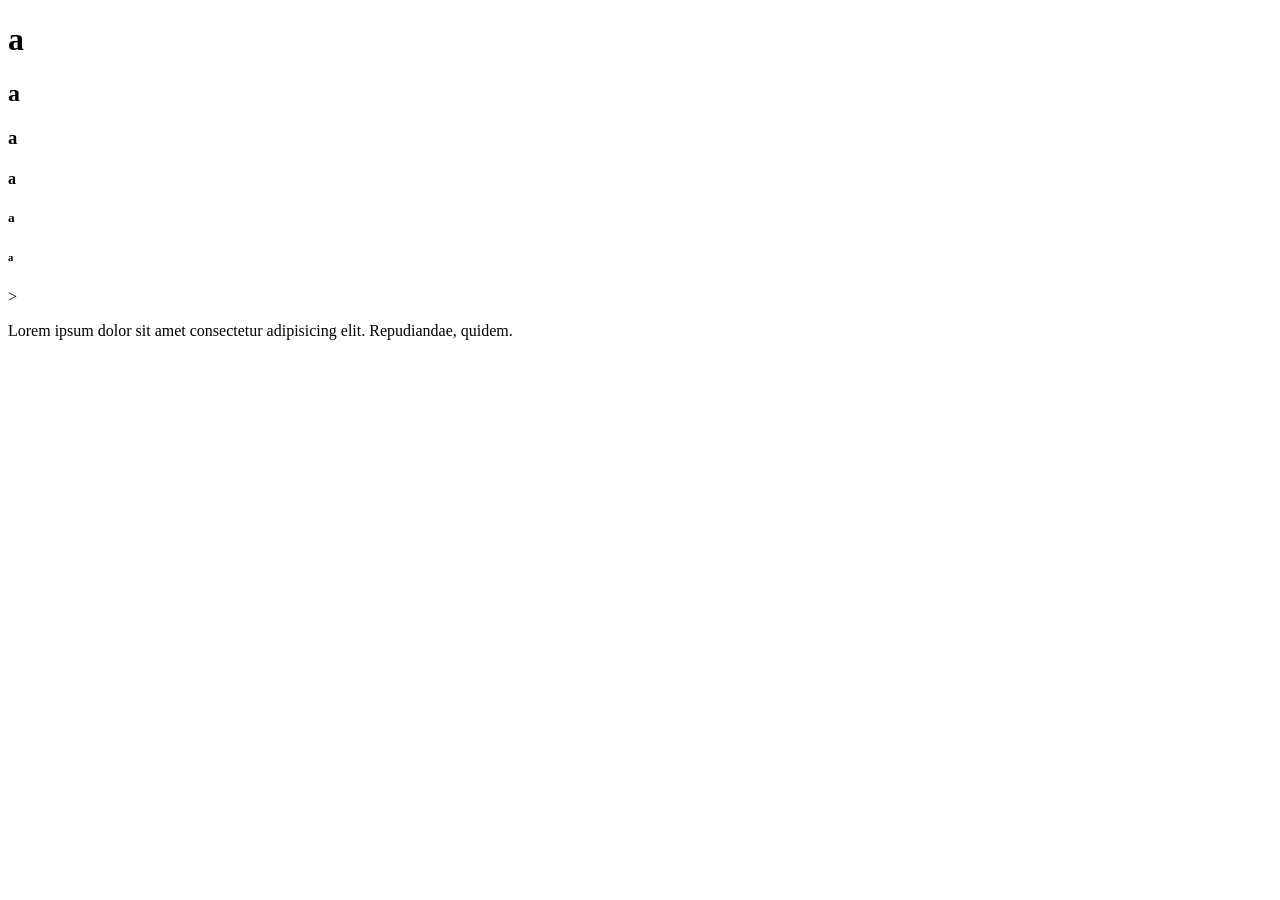
<file: index.html>
<!DOCTYPE html>
<html lang="pt-br">
<head>
    <meta charset="UTF-8">
    <meta name="viewport" content="width=device-width, initial-scale=1.0">
    <title>aula html</title>
</head>
<body>
    <h1>a</h1>
    <h2>a</h2>
    <h3>a</h3>
    <h4>a</h4>
    <h5>a</h5>
    <h6>a</h6>
    <!--observacao legal-->>
    <p>Lorem ipsum dolor sit amet consectetur adipisicing elit. Repudiandae, quidem.</p>
    
</body>
</html>
</file>
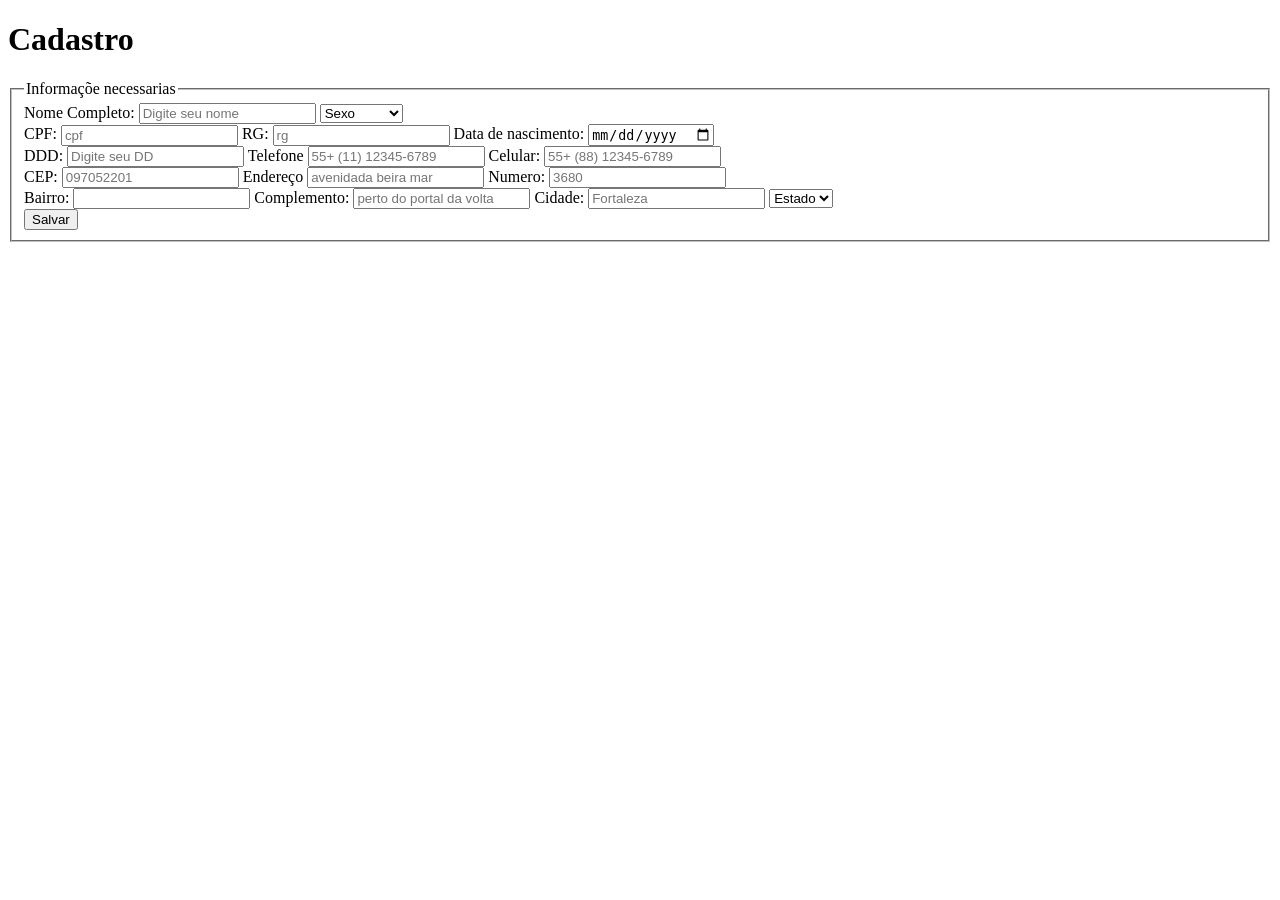
<file: Atividade.html>
<!DOCTYPE html>
<html lang="pt-br">
<head>
    <meta charset="UTF-8">
    <meta name="viewport" content="width=device-width, initial-scale=1.0">
    <title>Document</title>
</head>
<body>
  
    <H1>Cadastro</H1>
    <fieldset>
        <legend>Informaçõe necessarias</legend>
    <form action="receber-dados.jtml" method="post">
        <label for="nome">Nome Completo:</label>
        <input type="text" id="nome" placeholder="Digite seu nome" required>
        <select id="Sexo" required>
            <option value="">Sexo</option>
            <option value="Masculino">Masculino</option>
            <option value="Feminino">Feminino</option>
        </select>

        <br>

        <label for="cpf">CPF:</label>
        <input type="text" id="cpf" placeholder="cpf" required>
        <label for="rg">RG:</label>
        <input type="text" id="rg" placeholder="rg">
        <label for="nascimento">Data de nascimento:</label>
        <input type="date" id="nascimento" name="nascimento" placeholder="dd/mm/aaaa" required>

        <br>

        <label for="ddd">DDD:</label>
        <input type="text" id="ddd" placeholder="Digite seu DD">
        <label for="telefone">Telefone</label>
        <input type="number" id="telefone" placeholder="55+ (11) 12345-6789" required>
        <label for="celular">Celular:</label>
        <input type="tel" id="celular" pattern="[0-9]+" placeholder="55+ (88) 12345-6789" required>

        <br>

        <label for="cep">CEP:</label>
        <input type="number" id="cep" placeholder="097052201">
        <label for="endereco">Endereço</label>
        <input type="text" id="endereco" placeholder="avenidada beira mar" required>
        <label for="numero">Numero:</label>
        <input type="number" id="numero" placeholder="3680" required>

        <br>

        <label for="bairro">Bairro:</label>
        <input type="text" id="bairro" placeholder="">
        <label for="complemento">Complemento:</label>
        <input type="text" id="complemento" placeholder="perto do portal da volta" required>
        <label for="cidade">Cidade:</label>
        <input type="text" id="cidade" placeholder="Fortaleza" required>
        <select id="estado" required>
            <option value="">Estado</option>
            <option value="ceara">Ceara</option>
            <option value="itajai">Itajai</option>
        </select>

        <br>

        <button type="submit">Salvar</button>


    </form>
   </fieldset>
</body>
</html>
</file>
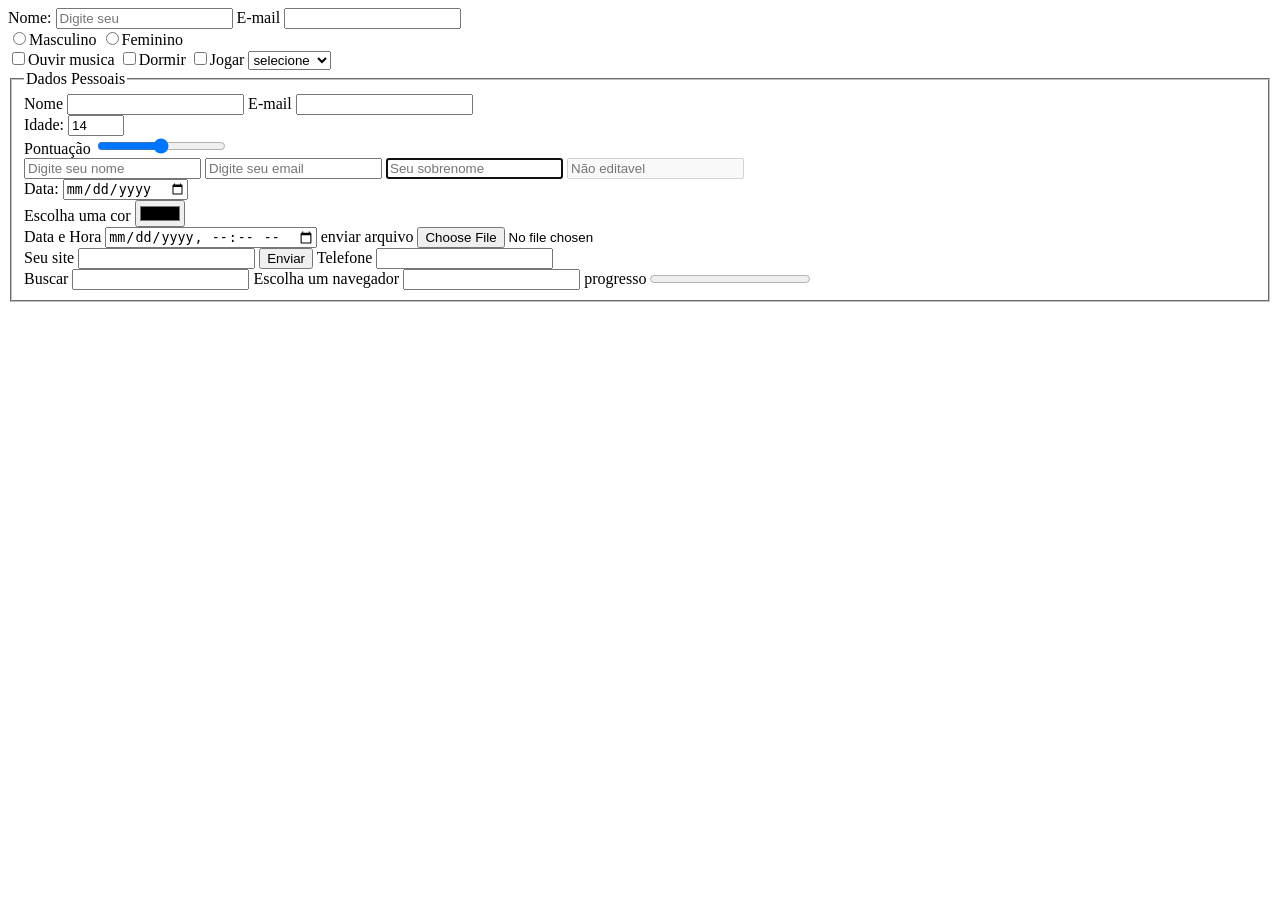
<file: formulario.html>
<!DOCTYPE html>
<html lang="pt-br">

<head>
    <meta charset="UTF-8">
    <meta name="viewport" content="width=device-width, initial-scale=1.0">
    <title>Document</title>
</head>

<body>
    <form action="receber-dados.html" method="POST">
        <label for="nome">Nome:</label>
        <input type="text" id="nome" placeholder="Digite seu">
        <label for="email">E-mail</label>
        <input type="email" id="email" name="email">

        <br>

        <input type="radio" name="sexo" value="masculino">Masculino
        <input type="radio" name="sexo" value="feminino">Feminino

        <br>

        <input type="checkbox" name="hobbies[]">Ouvir musica
        <input type="checkbox" name="hobbies[]">Dormir
        <input type="checkbox" name="hobbies[]">Jogar

        <select id="estado">
            <option value="">selecione</option>
            <option value="Acre">Acre</option>
            <option value="Brasilia">Brasilia</option>
            <option value="Maranhão">Maranhão</option>
        </select>

        <br>

        <fieldset>
            <legend>Dados Pessoais</legend>
            <label for="nome">Nome</label>
            <input type="text" id="nome">
            <label for="email">E-mail</label>
            <input type="text" id="email">
            <br>

            <label for="idade">Idade:</label>
            <input type="number" id="idade" name="idade" min="1" max="120" step="1" value="14">

            <br>

            <label for="point">Pontuação</label>
            <input type="range" id="points" name="points">

            <br>

            <input type="text" placeholder="Digite seu nome">
            <input type="text" placeholder="Digite seu email" required>
            <input type="text" placeholder="Seu sobrenome" autofocus>
            <input type="text" placeholder="Não editavel" disabled>

            <br>

            <label for="data">Data:</label>
            <input type="date" id="data" name="data">

            <br>

            <label for="color">Escolha uma cor</label>
            <input type="color">

            <br>

            <label for="">Data e Hora</label>
            <input type="datetime-local">

            <label for="">enviar arquivo</label>
            <input type="file">
            <br>
            <label for="">Seu site</label>
            <input type="url">
            <button type="submit">Enviar</button>
            <label for="">Telefone</label>
            <input type="tel" pattern="[0-9]+" inputmode="numeric">

            <br>

            <label for="">Buscar</label>
            <input type="search">

            <label for="">Escolha um navegador</label>
            <input list="Navegadores">
            <datalist id="Navegadores">
                <option value="Chrome"></option>
                <option value="Firefox"></option>
                <option value="Opera"></option>
                <option value="Brave"></option>
                <option value="Safari"></option>
                <option value="Edge"></option>
            </datalist>
            <label for="">progresso</label>
            <progress value=""></progress>
        </fieldset>
    </form>
</body>

</html>
</file>
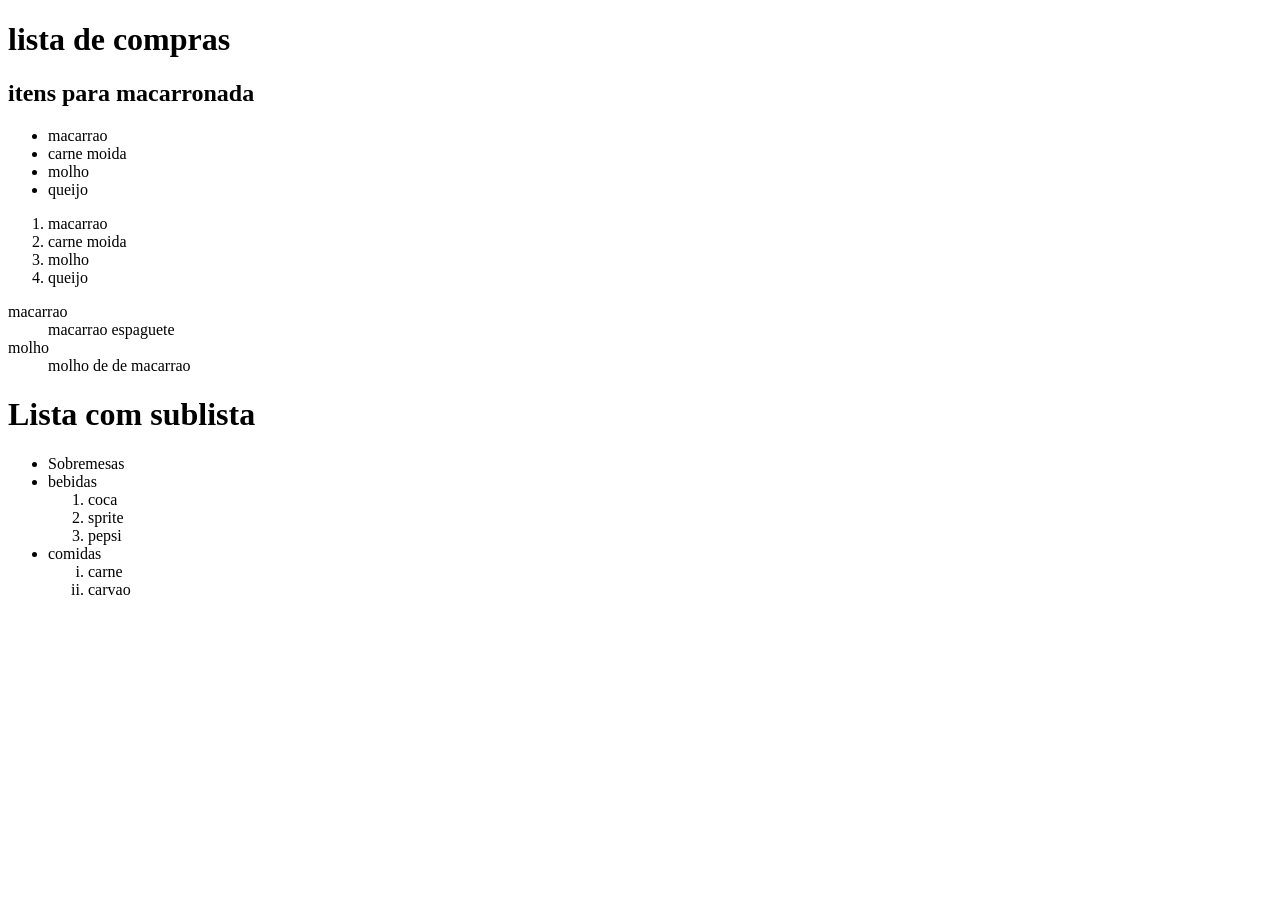
<file: listas.html>
<!DOCTYPE html>
<html lang="en">
<head>
    <meta charset="UTF-8">
    <meta name="viewport" content="width=device-width, initial-scale=1.0">
    <title>Document</title>
</head>
<body>
    <!--nao ordenada-->
    <h1>lista de compras</h1>
    <h2>itens para macarronada</h2>
    <ul>
        <li>macarrao</li>
        <li>carne moida</li>
        <li>molho</li>
        <li>queijo</li>
    </ul>

    <ol type="1">
      <li>macarrao</li>
        <li>carne moida</li>
        <li>molho</li>
        <li>queijo</li>
    </ol>

    <dl>
        <dt>macarrao</dt>
        <dd>macarrao espaguete</dd>
        <dt>molho</dt>
        <dd>molho de de macarrao</dd>
    </dl>

    <h1>Lista com sublista</h1>
    <ul>
        <li>Sobremesas</li>
        <li>bebidas
            <ol>
                <li>coca</li>
                <li>sprite</li>
                <li>pepsi</li>
            </ol>
        </li>
        <li>comidas
            <ol type="i">
                 <li>carne</li>
                 <li>carvao</li>
            </ol>
        </li>

    </ul>
</body>
</html>
</file>
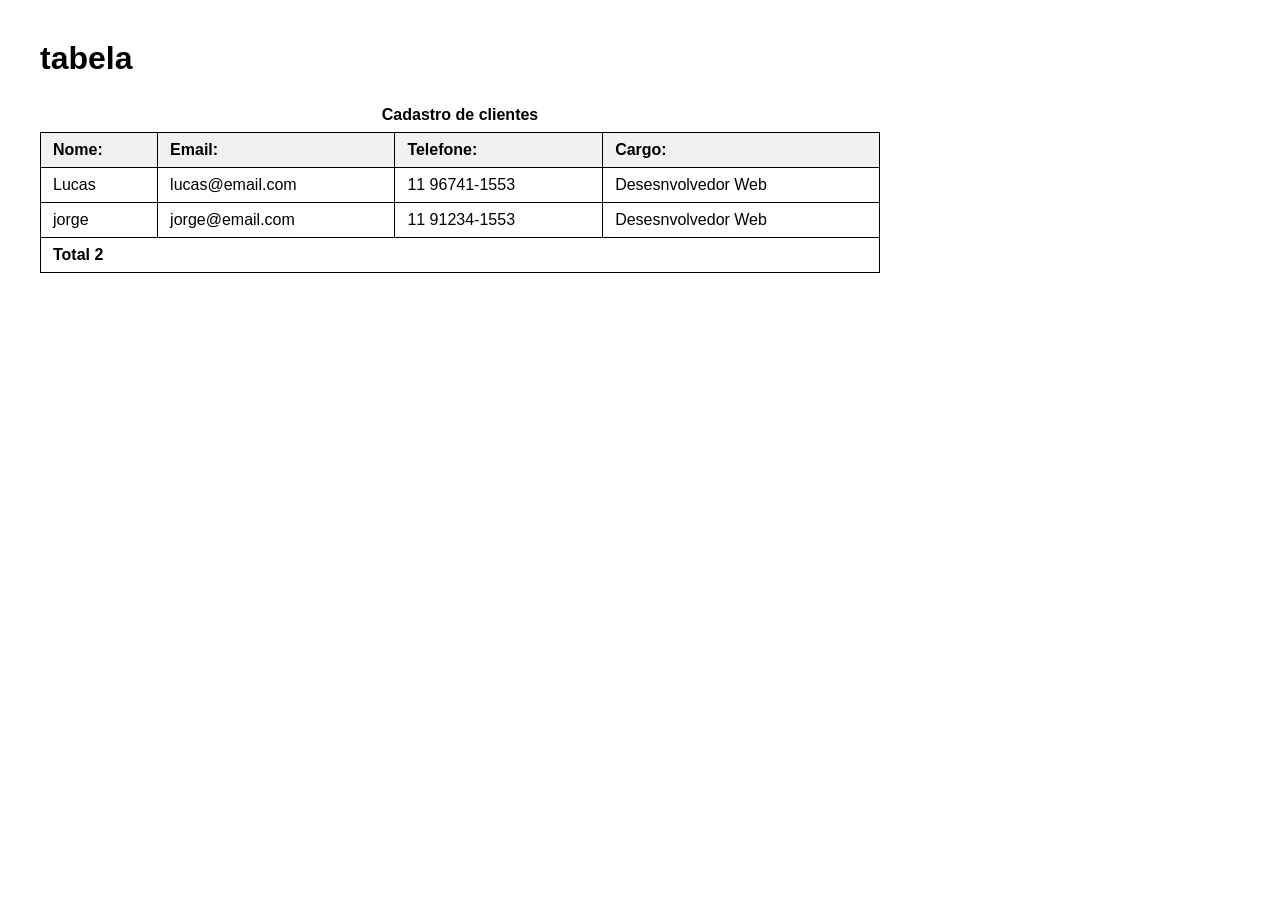
<file: tabela.html>
<!--
<table></table> define a tabela
<caption> legenda da tabela
<tr></tr> adiciona linha na tabela
<th></th> adiciona uma celula de cabecalho texto negrito
<td></td> adiciona uma celula de dado comum alinha a esquerda

<thead></thead> cabecalho da tabela
<tbody></tbody> corpo da tabela
<tfoot></tfoot> rodape da tabela
-->
<!DOCTYPE html>
<html lang="pt-br">
<head>
    <meta charset="UTF-8">
    <meta name="viewport" content="width=device-width, initial-scale=1.0">
    <title>Document</title>
    <style>
        /*estilo da tabela*/
        body {
            font-family: Arial, Helvetica, sans-serif;
            margin: 40px;

        }
        h1 {
            font: 28px;
        }
        table {
            border-collapse: collapse;
            width: 70%;
            margin-top: 10px;
        }
        caption {
            font-size: 16px;
            font-weight: bold;
            margin: 8px;
        }
        th,td {
            border: 1px solid #000;
            padding: 8px 12px;
            text-align: left;
        }
        th {
            background-color: #f1f1f1;
        }
        tfoot td {
            font-weight: bold;
        }
    </style>
</head>
<body>
    <h1>tabela</h1>
<table>
    <caption>Cadastro de clientes</caption>
    <thead>
        <tr>
            <th>Nome:</th>
            <th>Email:</th>
            <th>Telefone:</th>
            <th>Cargo:</th>
        </tr>
    </thead>
    <tbody>
        <tr>
            <td>Lucas</td>
            <td>lucas@email.com</td>
            <td>11 96741-1553</td>
            <td>Desesnvolvedor Web</td>
        </tr>
        <tr>
            <td>jorge</td>
            <td>jorge@email.com</td>
            <td>11 91234-1553</td>
            <td>Desesnvolvedor Web</td>
        </tr>
    </tbody>
    <tfoot>
        <tr>
            <td colspan="4">Total 2</td>
        </tr>
    </tfoot>
</table>
</body>
</html>
</file>
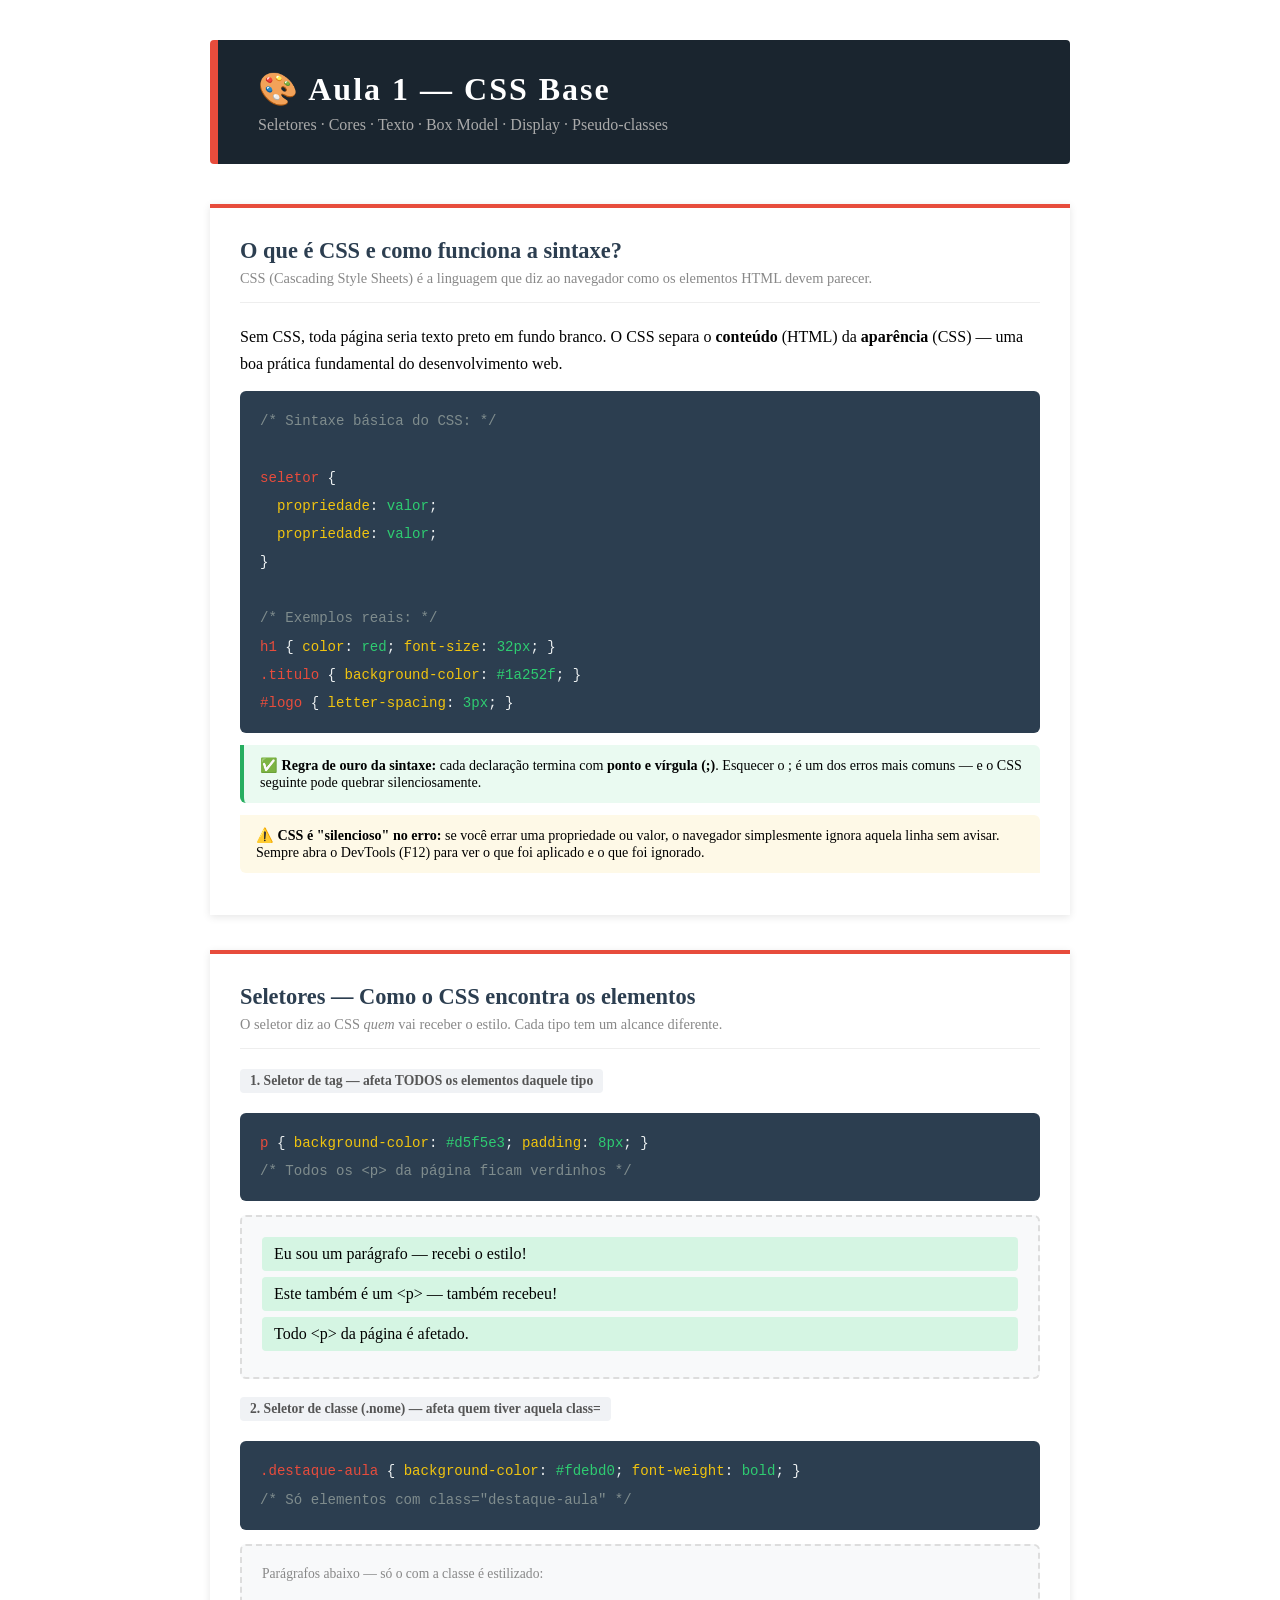
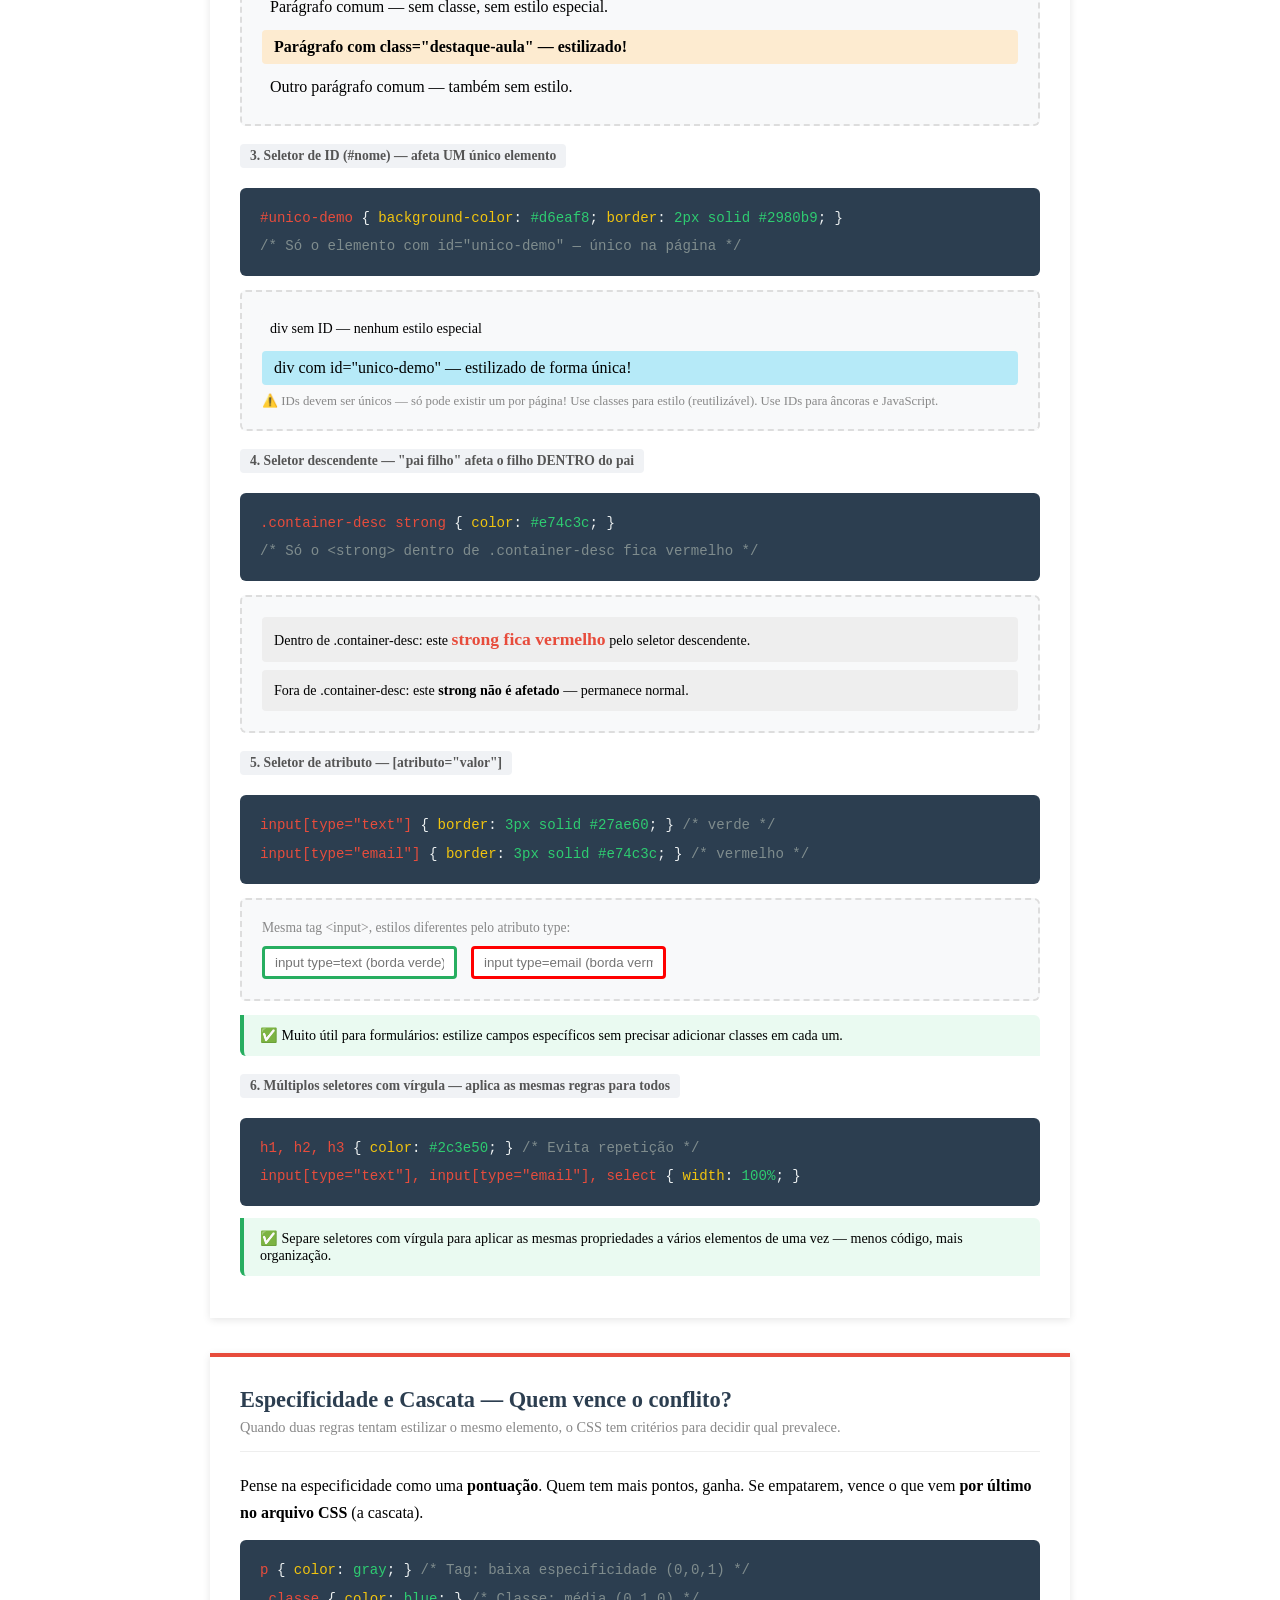
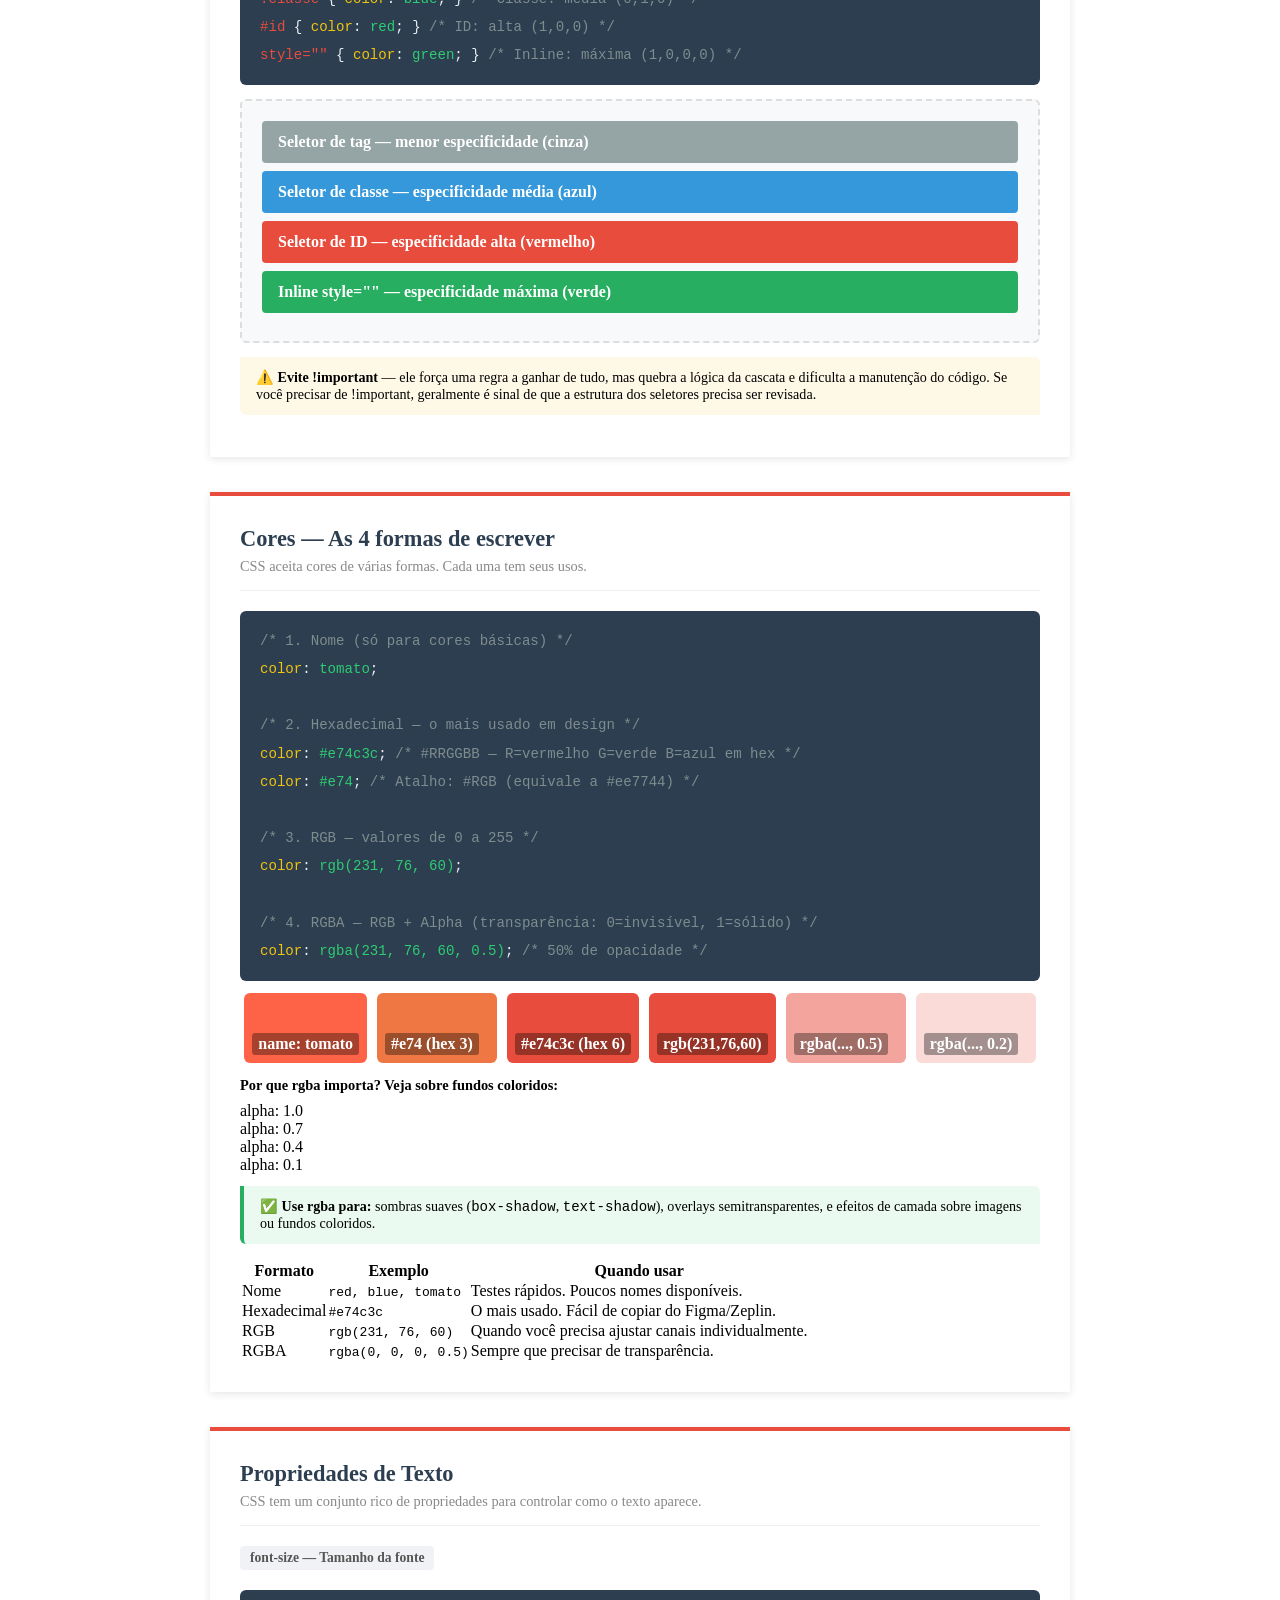
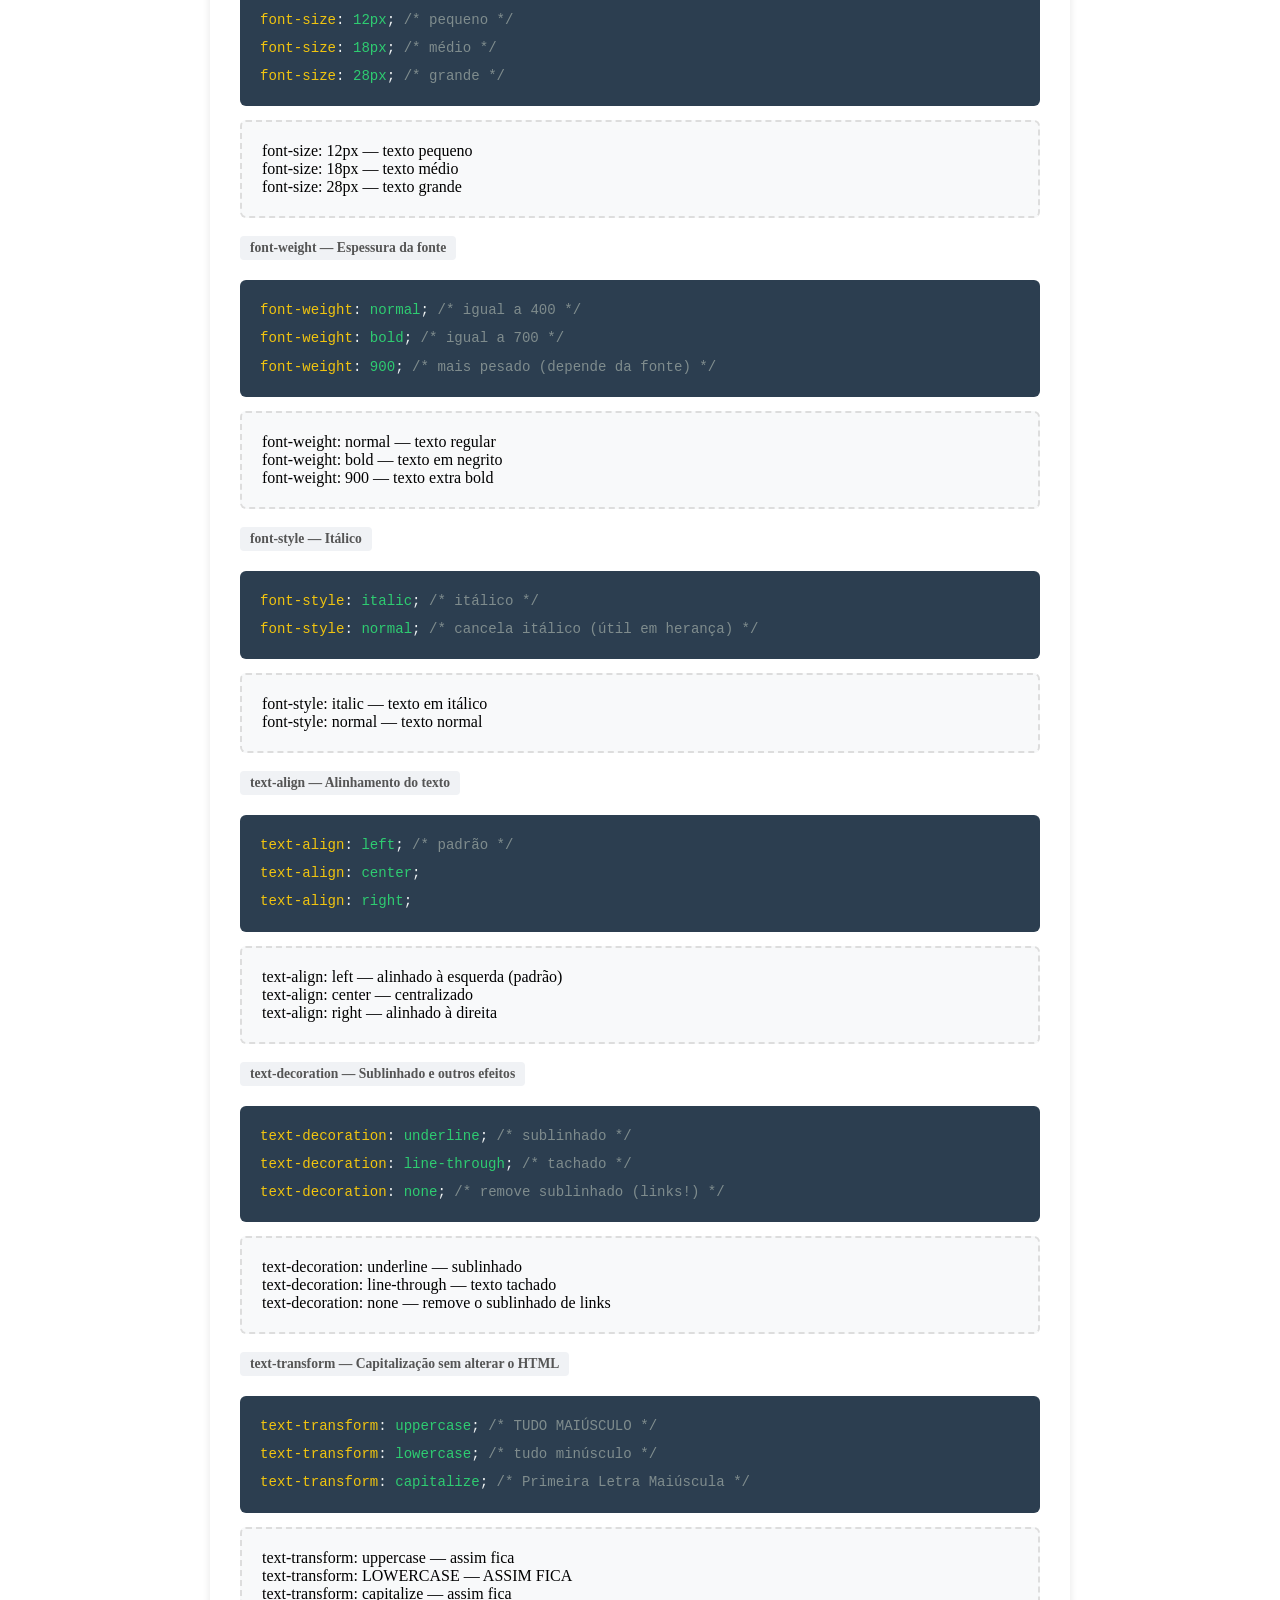
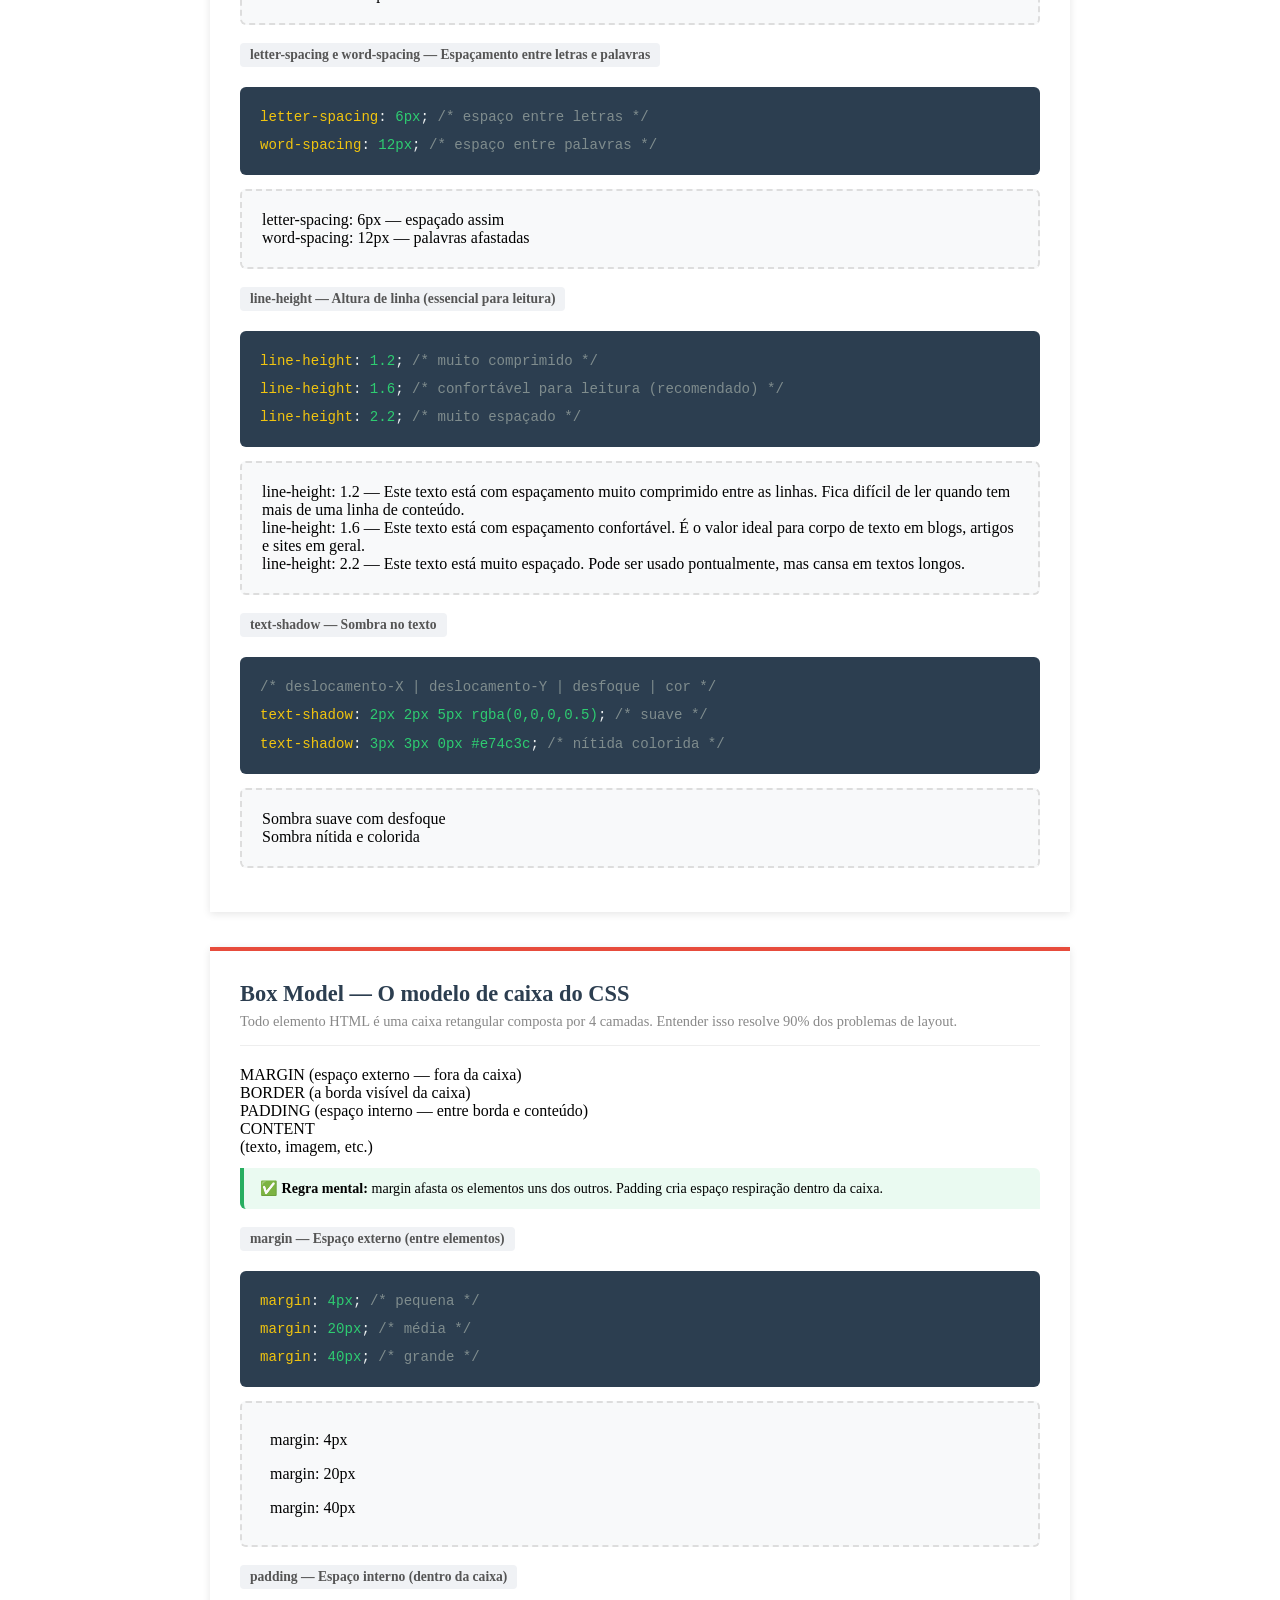
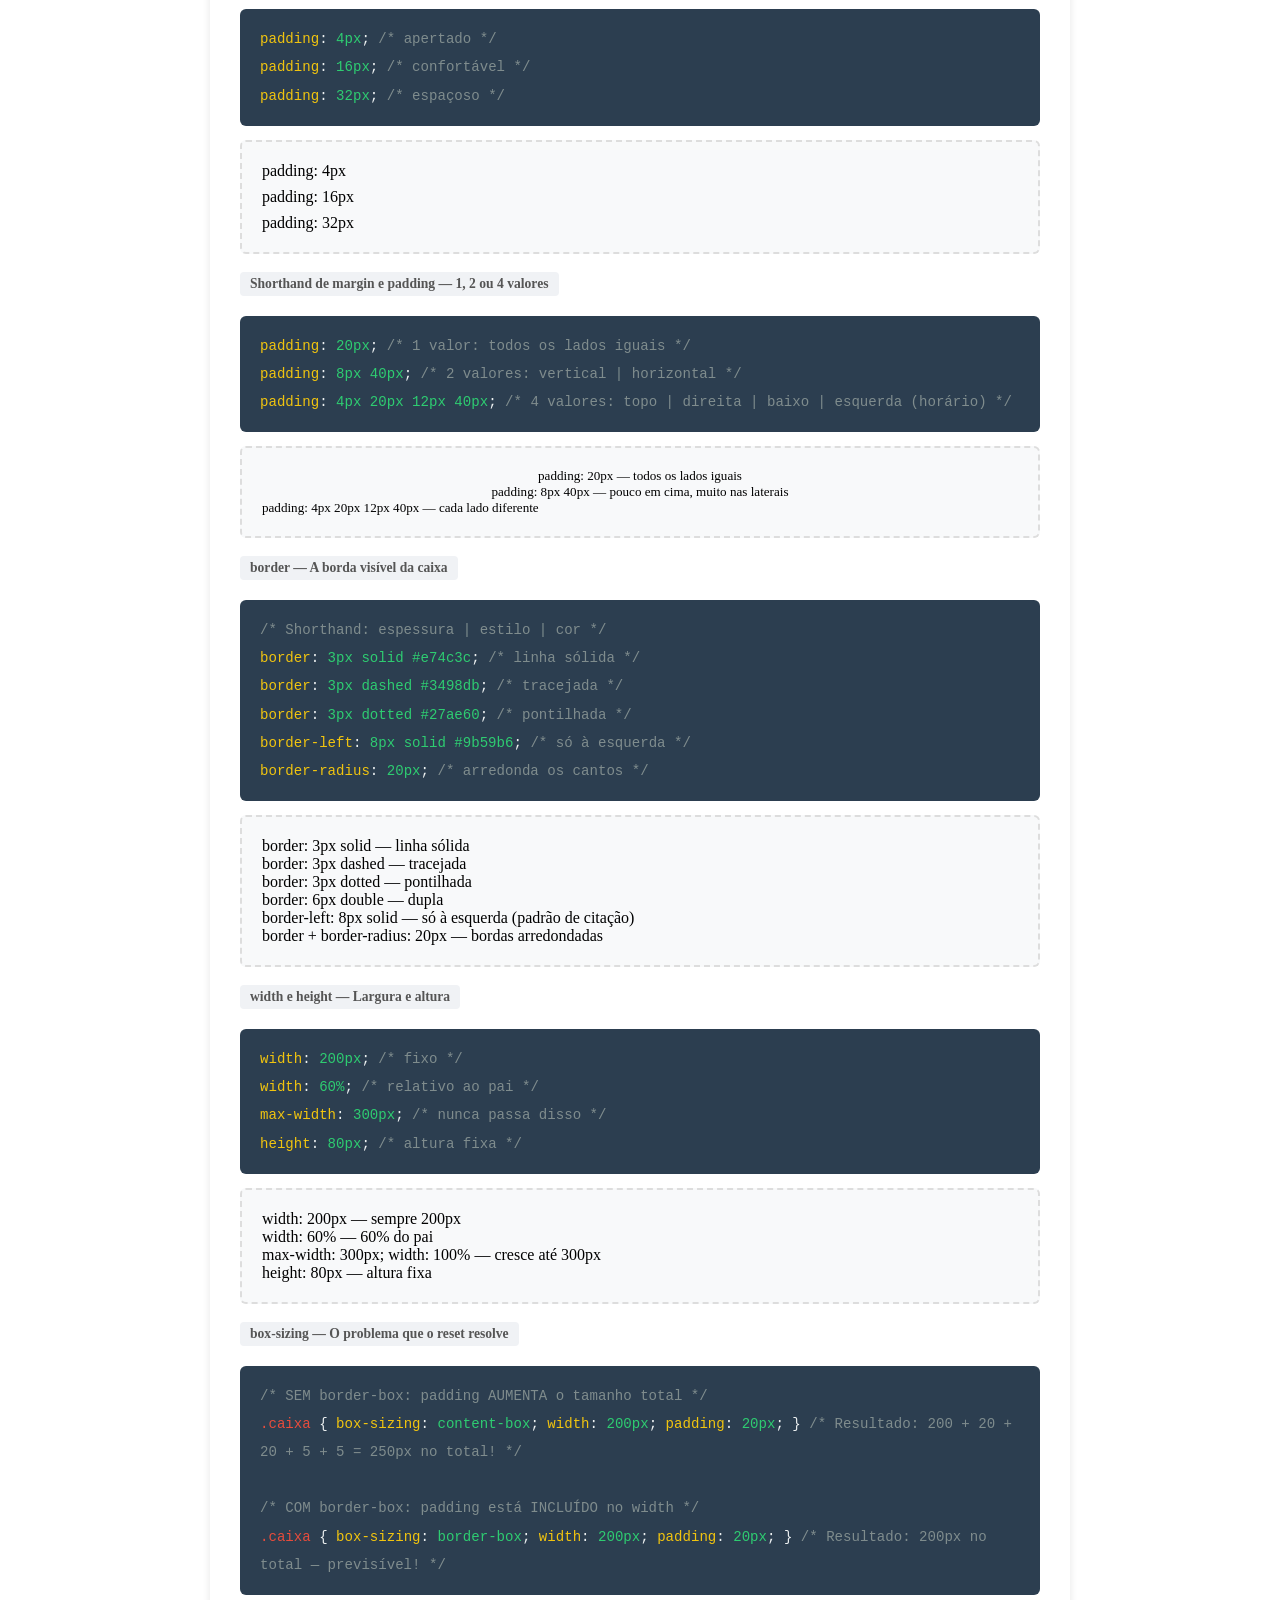
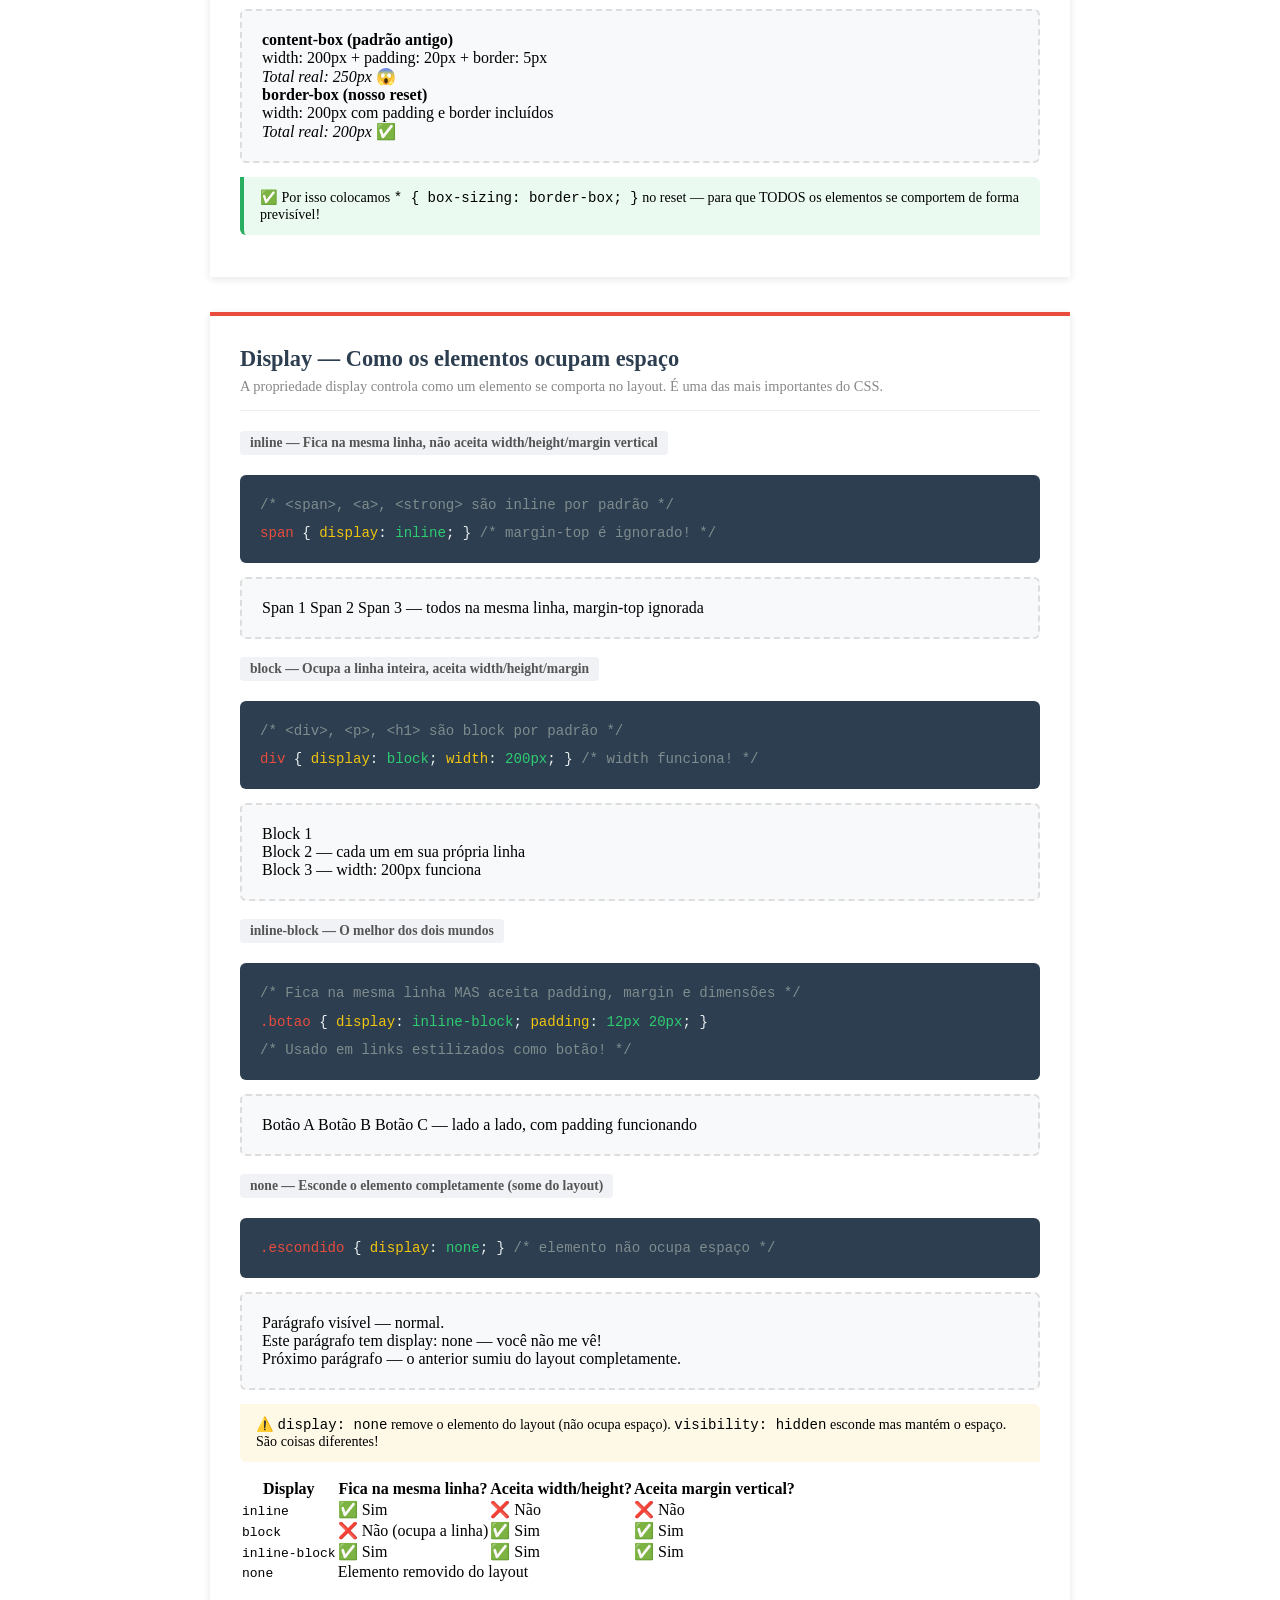
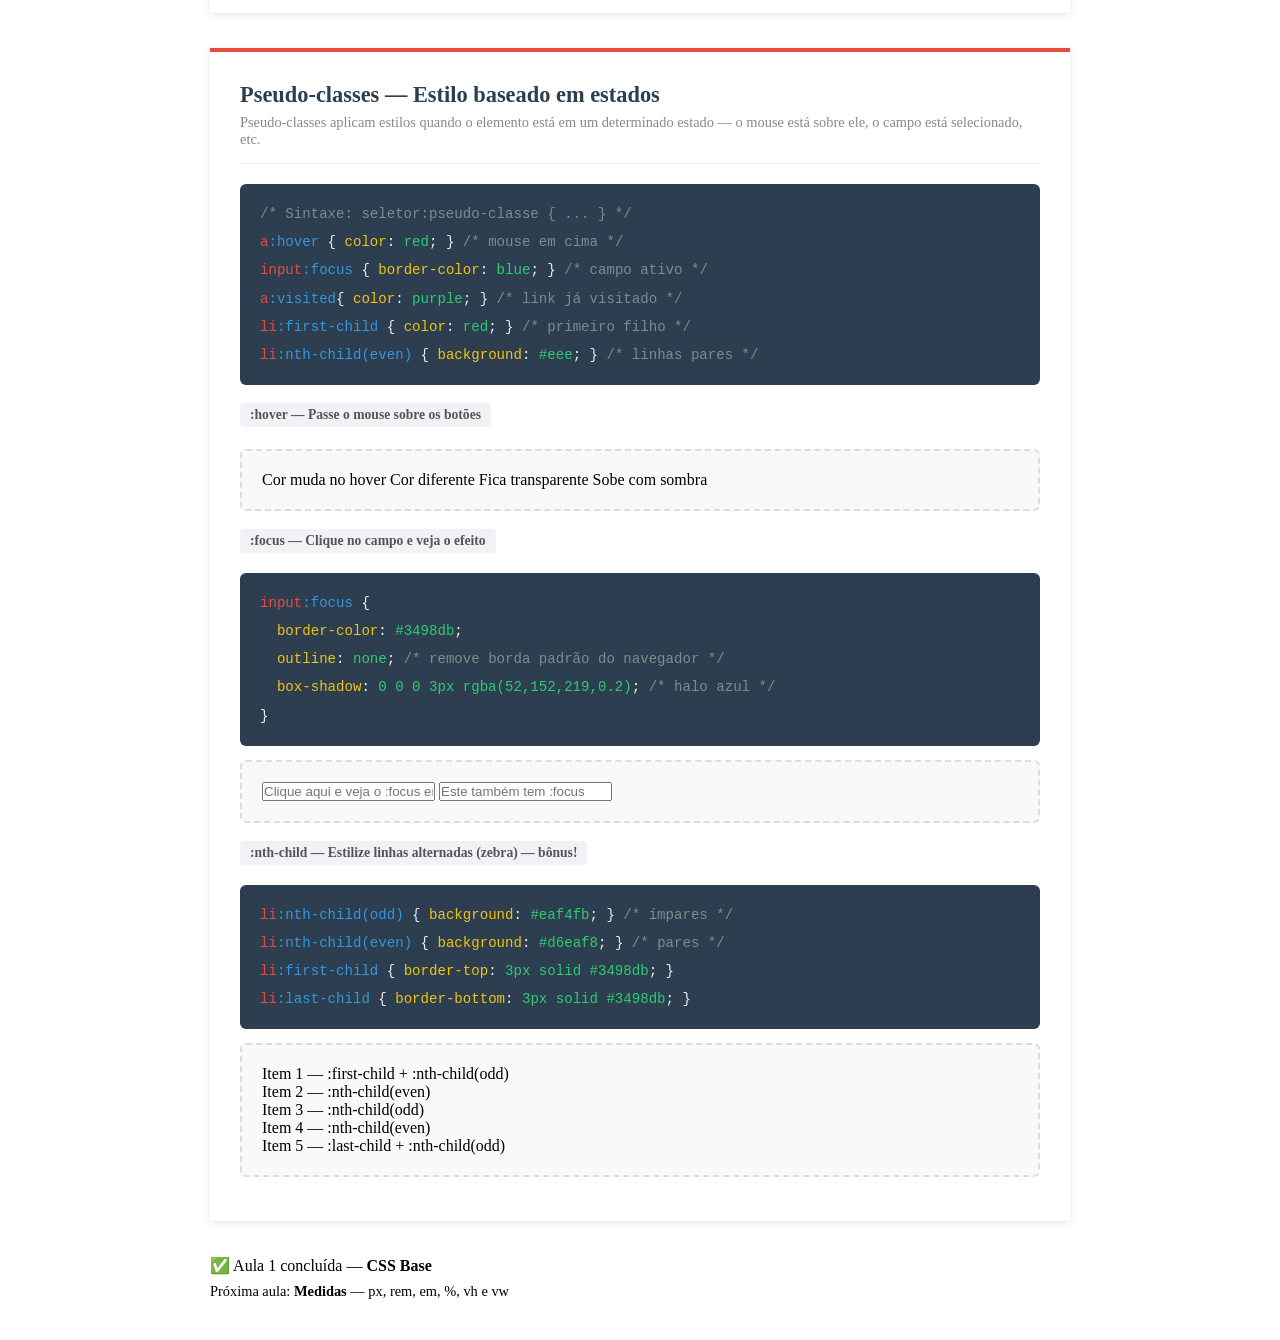
<file: aula css/aula1.html>
<!DOCTYPE html>
<html lang="pt-br">
<head>
    <meta charset="UTF-8">
    <title>Aula 1 — CSS Base</title>
    <link rel="stylesheet" href="aula1.css">
    </head>
<body>

<div class="pagina">

    <div class="titulo-aula">
        <h1>🎨 Aula 1 — CSS Base</h1>
        <p>Seletores · Cores · Texto · Box Model · Display · Pseudo-classes</p>
    </div>


    <!-- =====================================================
         CONCEITO 1: O QUE É CSS E SINTAXE
         ===================================================== -->
    <div class="conceito">
        <h2>O que é CSS e como funciona a sintaxe?</h2>
        <p class="subtitulo">
            CSS (Cascading Style Sheets) é a linguagem que diz ao navegador como os elementos HTML devem parecer.
        </p>

        <p style="line-height: 1.7; margin-bottom: 14px;">
            Sem CSS, toda página seria texto preto em fundo branco. O CSS separa o <strong>conteúdo</strong>
            (HTML) da <strong>aparência</strong> (CSS) — uma boa prática fundamental do desenvolvimento web.
        </p>

        <div class="codigo">
            <span class="comment">/* Sintaxe básica do CSS: */</span><br><br>
            <span class="sel">seletor</span> {<br>
            &nbsp;&nbsp;<span class="prop">propriedade</span>: <span class="val">valor</span>;<br>
            &nbsp;&nbsp;<span class="prop">propriedade</span>: <span class="val">valor</span>;<br>
            }<br><br>
            <span class="comment">/* Exemplos reais: */</span><br>
            <span class="sel">h1</span> { <span class="prop">color</span>: <span class="val">red</span>; <span class="prop">font-size</span>: <span class="val">32px</span>; }<br>
            <span class="sel">.titulo</span> { <span class="prop">background-color</span>: <span class="val">#1a252f</span>; }<br>
            <span class="sel">#logo</span> { <span class="prop">letter-spacing</span>: <span class="val">3px</span>; }
        </div>

        <div class="dica">
            ✅ <strong>Regra de ouro da sintaxe:</strong> cada declaração termina com <strong>ponto e vírgula (;)</strong>.
            Esquecer o ; é um dos erros mais comuns — e o CSS seguinte pode quebrar silenciosamente.
        </div>

        <div class="alerta">
            ⚠️ <strong>CSS é "silencioso" no erro:</strong> se você errar uma propriedade ou valor,
            o navegador simplesmente ignora aquela linha sem avisar. Sempre abra o DevTools (F12)
            para ver o que foi aplicado e o que foi ignorado.
        </div>
    </div>


    <!-- =====================================================
         CONCEITO 2: SELETORES
         ===================================================== -->
    <div class="conceito">
        <h2>Seletores — Como o CSS encontra os elementos</h2>
        <p class="subtitulo">
            O seletor diz ao CSS <em>quem</em> vai receber o estilo. Cada tipo tem um alcance diferente.
        </p>

        <!-- TAG -->
        <div class="variacao">
            <h4>1. Seletor de tag — afeta TODOS os elementos daquele tipo</h4>
            <div class="codigo">
                <span class="sel">p</span> { <span class="prop">background-color</span>: <span class="val">#d5f5e3</span>; <span class="prop">padding</span>: <span class="val">8px</span>; }
                <br><span class="comment">/* Todos os &lt;p&gt; da página ficam verdinhos */</span>
            </div>
            <div class="demo demo-seletor-tag">
                <p>Eu sou um parágrafo — recebi o estilo!</p>
                <p>Este também é um &lt;p&gt; — também recebeu!</p>
                <p>Todo &lt;p&gt; da página é afetado.</p>
            </div>
        </div>

        <!-- CLASSE -->
        <div class="variacao">
            <h4>2. Seletor de classe (.nome) — afeta quem tiver aquela class=</h4>
            <div class="codigo">
                <span class="sel">.destaque-aula</span> { <span class="prop">background-color</span>: <span class="val">#fdebd0</span>; <span class="prop">font-weight</span>: <span class="val">bold</span>; }
                <br><span class="comment">/* Só elementos com class="destaque-aula" */</span>
            </div>
            <div class="demo">
                <p style="margin-bottom:8px; font-size:0.85rem; color:#888;">Parágrafos abaixo — só o com a classe é estilizado:</p>
                <p style="padding:8px; margin-bottom:6px;">Parágrafo comum — sem classe, sem estilo especial.</p>
                <p class="destaque-aula">Parágrafo com class="destaque-aula" — estilizado!</p>
                <p style="padding:8px;">Outro parágrafo comum — também sem estilo.</p>
            </div>
        </div>

        <!-- ID -->
        <div class="variacao">
            <h4>3. Seletor de ID (#nome) — afeta UM único elemento</h4>
            <div class="codigo">
                <span class="sel">#unico-demo</span> { <span class="prop">background-color</span>: <span class="val">#d6eaf8</span>; <span class="prop">border</span>: <span class="val">2px solid #2980b9</span>; }
                <br><span class="comment">/* Só o elemento com id="unico-demo" — único na página */</span>
            </div>
            <div class="demo">
                <div style="padding:8px; margin-bottom:6px; background:#f8f9fa; border-radius:4px; font-size:0.88rem;">
                    div sem ID — nenhum estilo especial
                </div>
                <div id="unico-demo">div com id="unico-demo" — estilizado de forma única!</div>
                <p style="margin-top:8px; font-size:0.8rem; color:#888;">
                    ⚠️ IDs devem ser únicos — só pode existir um por página!
                    Use classes para estilo (reutilizável). Use IDs para âncoras e JavaScript.
                </p>
            </div>
        </div>

        <!-- DESCENDENTE -->
        <div class="variacao">
            <h4>4. Seletor descendente — "pai filho" afeta o filho DENTRO do pai</h4>
            <div class="codigo">
                <span class="sel">.container-desc strong</span> { <span class="prop">color</span>: <span class="val">#e74c3c</span>; }<br>
                <span class="comment">/* Só o &lt;strong&gt; dentro de .container-desc fica vermelho */</span>
            </div>
            <div class="demo">
                <div class="container-desc" style="background:#eee; padding:12px; border-radius:4px; margin-bottom:8px; font-size:0.88rem;">
                    <p>Dentro de .container-desc: este <strong>strong fica vermelho</strong> pelo seletor descendente.</p>
                </div>
                <div style="background:#eee; padding:12px; border-radius:4px; font-size:0.88rem;">
                    <p>Fora de .container-desc: este <strong>strong não é afetado</strong> — permanece normal.</p>
                </div>
            </div>
        </div>

        <!-- ATRIBUTO -->
        <div class="variacao">
            <h4>5. Seletor de atributo — [atributo="valor"]</h4>
            <div class="codigo">
                <span class="sel">input[type="text"]</span>  { <span class="prop">border</span>: <span class="val">3px solid #27ae60</span>; } <span class="comment">/* verde */</span><br>
                <span class="sel">input[type="email"]</span> { <span class="prop">border</span>: <span class="val">3px solid #e74c3c</span>; } <span class="comment">/* vermelho */</span>
            </div>
            <div class="demo demo-atributo">
                <p style="margin-bottom:10px; font-size:0.85rem; color:#888;">Mesma tag &lt;input&gt;, estilos diferentes pelo atributo type:</p>
                <input type="text"  placeholder="input type=text (borda verde)">
                <input type="email" placeholder="input type=email (borda vermelha)">
            </div>
            <div class="dica">
                ✅ Muito útil para formulários: estilize campos específicos sem precisar adicionar classes em cada um.
            </div>
        </div>

        <!-- MÚLTIPLOS -->
        <div class="variacao">
            <h4>6. Múltiplos seletores com vírgula — aplica as mesmas regras para todos</h4>
            <div class="codigo">
                <span class="sel">h1, h2, h3</span> { <span class="prop">color</span>: <span class="val">#2c3e50</span>; } <span class="comment">/* Evita repetição */</span><br>
                <span class="sel">input[type="text"], input[type="email"], select</span> { <span class="prop">width</span>: <span class="val">100%</span>; }
            </div>
            <div class="dica">
                ✅ Separe seletores com vírgula para aplicar as mesmas propriedades a vários elementos de uma vez — menos código, mais organização.
            </div>
        </div>
    </div>


    <!-- =====================================================
         CONCEITO 3: ESPECIFICIDADE E CASCATA
         ===================================================== -->
    <div class="conceito">
        <h2>Especificidade e Cascata — Quem vence o conflito?</h2>
        <p class="subtitulo">
            Quando duas regras tentam estilizar o mesmo elemento, o CSS tem critérios para decidir qual prevalece.
        </p>

        <p style="line-height:1.7; margin-bottom:14px;">
            Pense na especificidade como uma <strong>pontuação</strong>. Quem tem mais pontos, ganha.
            Se empatarem, vence o que vem <strong>por último no arquivo CSS</strong> (a cascata).
        </p>

        <div class="codigo">
            <span class="sel">p</span>             { <span class="prop">color</span>: <span class="val">gray</span>;  }  <span class="comment">/* Tag:    baixa especificidade (0,0,1) */</span><br>
            <span class="sel">.classe</span>       { <span class="prop">color</span>: <span class="val">blue</span>;  }  <span class="comment">/* Classe: média  (0,1,0) */</span><br>
            <span class="sel">#id</span>           { <span class="prop">color</span>: <span class="val">red</span>;   }  <span class="comment">/* ID:     alta   (1,0,0) */</span><br>
            <span class="sel">style=""</span>       { <span class="prop">color</span>: <span class="val">green</span>; }  <span class="comment">/* Inline: máxima (1,0,0,0) */</span>
        </div>

        <div class="demo">
            <div class="caixa-spec spec-tag">Seletor de tag — menor especificidade (cinza)</div>
            <div class="caixa-spec spec-classe">Seletor de classe — especificidade média (azul)</div>
            <div class="caixa-spec spec-id">Seletor de ID — especificidade alta (vermelho)</div>
            <div class="caixa-spec spec-inline" style="background-color:#27ae60;">Inline style="" — especificidade máxima (verde)</div>
        </div>

        <div class="alerta">
            ⚠️ <strong>Evite !important</strong> — ele força uma regra a ganhar de tudo, mas quebra
            a lógica da cascata e dificulta a manutenção do código. Se você precisar de !important,
            geralmente é sinal de que a estrutura dos seletores precisa ser revisada.
        </div>
    </div>


    <!-- =====================================================
         CONCEITO 4: CORES
         ===================================================== -->
    <div class="conceito">
        <h2>Cores — As 4 formas de escrever</h2>
        <p class="subtitulo">
            CSS aceita cores de várias formas. Cada uma tem seus usos.
        </p>

        <div class="codigo">
            <span class="comment">/* 1. Nome (só para cores básicas) */</span><br>
            <span class="prop">color</span>: <span class="val">tomato</span>;<br><br>
            <span class="comment">/* 2. Hexadecimal — o mais usado em design */</span><br>
            <span class="prop">color</span>: <span class="val">#e74c3c</span>;  <span class="comment">/* #RRGGBB — R=vermelho G=verde B=azul em hex */</span><br>
            <span class="prop">color</span>: <span class="val">#e74</span>;     <span class="comment">/* Atalho: #RGB (equivale a #ee7744) */</span><br><br>
            <span class="comment">/* 3. RGB — valores de 0 a 255 */</span><br>
            <span class="prop">color</span>: <span class="val">rgb(231, 76, 60)</span>;<br><br>
            <span class="comment">/* 4. RGBA — RGB + Alpha (transparência: 0=invisível, 1=sólido) */</span><br>
            <span class="prop">color</span>: <span class="val">rgba(231, 76, 60, 0.5)</span>; <span class="comment">/* 50% de opacidade */</span>
        </div>

        <div class="grade-cores">
            <div class="amostra-cor cor-nome"><span>name: tomato</span></div>
            <div class="amostra-cor cor-hex3"><span>#e74 (hex 3)</span></div>
            <div class="amostra-cor cor-hex6"><span>#e74c3c (hex 6)</span></div>
            <div class="amostra-cor cor-rgb"><span>rgb(231,76,60)</span></div>
            <div class="amostra-cor cor-rgba50"><span>rgba(..., 0.5)</span></div>
            <div class="amostra-cor cor-rgba20"><span>rgba(..., 0.2)</span></div>
        </div>

        <p style="margin: 14px 0 8px; font-weight: bold; font-size: 0.9rem;">Por que rgba importa? Veja sobre fundos coloridos:</p>
        <div class="fundo-rgba">
            <div class="camada-rgba r1">alpha: 1.0</div>
            <div class="camada-rgba r2">alpha: 0.7</div>
            <div class="camada-rgba r3">alpha: 0.4</div>
            <div class="camada-rgba r4">alpha: 0.1</div>
        </div>

        <div class="dica">
            ✅ <strong>Use rgba para:</strong> sombras suaves (<code>box-shadow</code>, <code>text-shadow</code>),
            overlays semitransparentes, e efeitos de camada sobre imagens ou fundos coloridos.
        </div>

        <table class="tabela-aula" style="margin-top:16px;">
            <thead>
                <tr><th>Formato</th><th>Exemplo</th><th>Quando usar</th></tr>
            </thead>
            <tbody>
                <tr><td>Nome</td><td><code>red, blue, tomato</code></td><td>Testes rápidos. Poucos nomes disponíveis.</td></tr>
                <tr><td>Hexadecimal</td><td><code>#e74c3c</code></td><td>O mais usado. Fácil de copiar do Figma/Zeplin.</td></tr>
                <tr><td>RGB</td><td><code>rgb(231, 76, 60)</code></td><td>Quando você precisa ajustar canais individualmente.</td></tr>
                <tr><td>RGBA</td><td><code>rgba(0, 0, 0, 0.5)</code></td><td>Sempre que precisar de transparência.</td></tr>
            </tbody>
        </table>
    </div>


    <!-- =====================================================
         CONCEITO 5: PROPRIEDADES DE TEXTO
         ===================================================== -->
    <div class="conceito">
        <h2>Propriedades de Texto</h2>
        <p class="subtitulo">
            CSS tem um conjunto rico de propriedades para controlar como o texto aparece.
        </p>

        <!-- font-size -->
        <div class="variacao">
            <h4>font-size — Tamanho da fonte</h4>
            <div class="codigo">
                <span class="prop">font-size</span>: <span class="val">12px</span>;  <span class="comment">/* pequeno */</span><br>
                <span class="prop">font-size</span>: <span class="val">18px</span>;  <span class="comment">/* médio */</span><br>
                <span class="prop">font-size</span>: <span class="val">28px</span>;  <span class="comment">/* grande */</span>
            </div>
            <div class="demo demo-texto">
                <p class="t-size-sm">font-size: 12px — texto pequeno</p>
                <p class="t-size-md">font-size: 18px — texto médio</p>
                <p class="t-size-lg">font-size: 28px — texto grande</p>
            </div>
        </div>

        <!-- font-weight -->
        <div class="variacao">
            <h4>font-weight — Espessura da fonte</h4>
            <div class="codigo">
                <span class="prop">font-weight</span>: <span class="val">normal</span>;  <span class="comment">/* igual a 400 */</span><br>
                <span class="prop">font-weight</span>: <span class="val">bold</span>;    <span class="comment">/* igual a 700 */</span><br>
                <span class="prop">font-weight</span>: <span class="val">900</span>;     <span class="comment">/* mais pesado (depende da fonte) */</span>
            </div>
            <div class="demo demo-texto">
                <p class="t-weight-n">font-weight: normal — texto regular</p>
                <p class="t-weight-b">font-weight: bold — texto em negrito</p>
                <p class="t-weight-900">font-weight: 900 — texto extra bold</p>
            </div>
        </div>

        <!-- font-style -->
        <div class="variacao">
            <h4>font-style — Itálico</h4>
            <div class="codigo">
                <span class="prop">font-style</span>: <span class="val">italic</span>;  <span class="comment">/* itálico */</span><br>
                <span class="prop">font-style</span>: <span class="val">normal</span>;   <span class="comment">/* cancela itálico (útil em herança) */</span>
            </div>
            <div class="demo demo-texto">
                <p class="t-style-i">font-style: italic — texto em itálico</p>
                <p class="t-style-n">font-style: normal — texto normal</p>
            </div>
        </div>

        <!-- text-align -->
        <div class="variacao">
            <h4>text-align — Alinhamento do texto</h4>
            <div class="codigo">
                <span class="prop">text-align</span>: <span class="val">left</span>;    <span class="comment">/* padrão */</span><br>
                <span class="prop">text-align</span>: <span class="val">center</span>;<br>
                <span class="prop">text-align</span>: <span class="val">right</span>;
            </div>
            <div class="demo demo-texto">
                <p class="t-align-l">text-align: left — alinhado à esquerda (padrão)</p>
                <p class="t-align-c">text-align: center — centralizado</p>
                <p class="t-align-r">text-align: right — alinhado à direita</p>
            </div>
        </div>

        <!-- text-decoration -->
        <div class="variacao">
            <h4>text-decoration — Sublinhado e outros efeitos</h4>
            <div class="codigo">
                <span class="prop">text-decoration</span>: <span class="val">underline</span>;     <span class="comment">/* sublinhado */</span><br>
                <span class="prop">text-decoration</span>: <span class="val">line-through</span>;  <span class="comment">/* tachado */</span><br>
                <span class="prop">text-decoration</span>: <span class="val">none</span>;          <span class="comment">/* remove sublinhado (links!) */</span>
            </div>
            <div class="demo demo-texto">
                <p class="t-decor-u">text-decoration: underline — sublinhado</p>
                <p class="t-decor-lt">text-decoration: line-through — texto tachado</p>
                <p class="t-decor-n">text-decoration: none — remove o sublinhado de links</p>
            </div>
        </div>

        <!-- text-transform -->
        <div class="variacao">
            <h4>text-transform — Capitalização sem alterar o HTML</h4>
            <div class="codigo">
                <span class="prop">text-transform</span>: <span class="val">uppercase</span>;   <span class="comment">/* TUDO MAIÚSCULO */</span><br>
                <span class="prop">text-transform</span>: <span class="val">lowercase</span>;   <span class="comment">/* tudo minúsculo */</span><br>
                <span class="prop">text-transform</span>: <span class="val">capitalize</span>;  <span class="comment">/* Primeira Letra Maiúscula */</span>
            </div>
            <div class="demo demo-texto">
                <p class="t-transform-u">text-transform: uppercase — assim fica</p>
                <p class="t-transform-l">text-transform: LOWERCASE — ASSIM FICA</p>
                <p class="t-transform-c">text-transform: capitalize — assim fica</p>
            </div>
        </div>

        <!-- letter e word spacing -->
        <div class="variacao">
            <h4>letter-spacing e word-spacing — Espaçamento entre letras e palavras</h4>
            <div class="codigo">
                <span class="prop">letter-spacing</span>: <span class="val">6px</span>;   <span class="comment">/* espaço entre letras */</span><br>
                <span class="prop">word-spacing</span>: <span class="val">12px</span>;    <span class="comment">/* espaço entre palavras */</span>
            </div>
            <div class="demo demo-texto">
                <p class="t-spacing-l">letter-spacing: 6px — espaçado assim</p>
                <p class="t-spacing-w">word-spacing: 12px — palavras afastadas</p>
            </div>
        </div>

        <!-- line-height -->
        <div class="variacao">
            <h4>line-height — Altura de linha (essencial para leitura)</h4>
            <div class="codigo">
                <span class="prop">line-height</span>: <span class="val">1.2</span>;  <span class="comment">/* muito comprimido */</span><br>
                <span class="prop">line-height</span>: <span class="val">1.6</span>;  <span class="comment">/* confortável para leitura (recomendado) */</span><br>
                <span class="prop">line-height</span>: <span class="val">2.2</span>;  <span class="comment">/* muito espaçado */</span>
            </div>
            <div class="demo">
                <p class="t-lh-tight">line-height: 1.2 — Este texto está com espaçamento muito comprimido entre as linhas. Fica difícil de ler quando tem mais de uma linha de conteúdo.</p>
                <p class="t-lh-normal">line-height: 1.6 — Este texto está com espaçamento confortável. É o valor ideal para corpo de texto em blogs, artigos e sites em geral.</p>
                <p class="t-lh-loose">line-height: 2.2 — Este texto está muito espaçado. Pode ser usado pontualmente, mas cansa em textos longos.</p>
            </div>
        </div>

        <!-- text-shadow -->
        <div class="variacao">
            <h4>text-shadow — Sombra no texto</h4>
            <div class="codigo">
                <span class="comment">/* deslocamento-X | deslocamento-Y | desfoque | cor */</span><br>
                <span class="prop">text-shadow</span>: <span class="val">2px 2px 5px rgba(0,0,0,0.5)</span>;  <span class="comment">/* suave */</span><br>
                <span class="prop">text-shadow</span>: <span class="val">3px 3px 0px #e74c3c</span>;          <span class="comment">/* nítida colorida */</span>
            </div>
            <div class="demo demo-texto">
                <p class="t-shadow">Sombra suave com desfoque</p>
                <p class="t-shadow-col">Sombra nítida e colorida</p>
            </div>
        </div>
    </div>


    <!-- =====================================================
         CONCEITO 6: BOX MODEL
         ===================================================== -->
    <div class="conceito">
        <h2>Box Model — O modelo de caixa do CSS</h2>
        <p class="subtitulo">
            Todo elemento HTML é uma caixa retangular composta por 4 camadas.
            Entender isso resolve 90% dos problemas de layout.
        </p>

        <!-- Diagrama -->
        <div class="box-model-diagrama">
            MARGIN (espaço externo — fora da caixa)
            <div class="borda-layer">
                BORDER (a borda visível da caixa)
                <div class="padding-layer">
                    PADDING (espaço interno — entre borda e conteúdo)
                    <div class="content-layer">
                        CONTENT<br>
                        (texto, imagem, etc.)
                    </div>
                </div>
            </div>
        </div>

        <div class="dica">
            ✅ <strong>Regra mental:</strong> margin afasta os elementos uns dos outros.
            Padding cria espaço respiração dentro da caixa.
        </div>

        <!-- MARGIN -->
        <div class="variacao">
            <h4>margin — Espaço externo (entre elementos)</h4>
            <div class="codigo">
                <span class="prop">margin</span>: <span class="val">4px</span>;   <span class="comment">/* pequena */</span><br>
                <span class="prop">margin</span>: <span class="val">20px</span>;  <span class="comment">/* média */</span><br>
                <span class="prop">margin</span>: <span class="val">40px</span>;  <span class="comment">/* grande */</span>
            </div>
            <div class="demo demo-margin">
                <div class="caixa-base margin-pequena" style="padding:8px;">margin: 4px</div>
                <div class="caixa-base margin-media" style="padding:8px;">margin: 20px</div>
                <div class="caixa-base margin-grande" style="padding:8px;">margin: 40px</div>
            </div>
        </div>

        <!-- PADDING -->
        <div class="variacao">
            <h4>padding — Espaço interno (dentro da caixa)</h4>
            <div class="codigo">
                <span class="prop">padding</span>: <span class="val">4px</span>;   <span class="comment">/* apertado */</span><br>
                <span class="prop">padding</span>: <span class="val">16px</span>;  <span class="comment">/* confortável */</span><br>
                <span class="prop">padding</span>: <span class="val">32px</span>;  <span class="comment">/* espaçoso */</span>
            </div>
            <div class="demo">
                <div class="caixa-base padding-pequeno" style="margin-bottom:8px;">padding: 4px</div>
                <div class="caixa-base padding-medio" style="margin-bottom:8px;">padding: 16px</div>
                <div class="caixa-base padding-grande">padding: 32px</div>
            </div>
        </div>

        <!-- SHORTHAND -->
        <div class="variacao">
            <h4>Shorthand de margin e padding — 1, 2 ou 4 valores</h4>
            <div class="codigo">
                <span class="prop">padding</span>: <span class="val">20px</span>;           <span class="comment">/* 1 valor: todos os lados iguais */</span><br>
                <span class="prop">padding</span>: <span class="val">8px 40px</span>;       <span class="comment">/* 2 valores: vertical | horizontal */</span><br>
                <span class="prop">padding</span>: <span class="val">4px 20px 12px 40px</span>; <span class="comment">/* 4 valores: topo | direita | baixo | esquerda (horário) */</span>
            </div>
            <div class="demo demo-shorthand">
                <div class="sh-1v" style="text-align:center; font-size:0.82rem;">padding: 20px — todos os lados iguais</div>
                <div class="sh-2v" style="text-align:center; font-size:0.82rem;">padding: 8px 40px — pouco em cima, muito nas laterais</div>
                <div class="sh-4v" style="font-size:0.82rem;">padding: 4px 20px 12px 40px — cada lado diferente</div>
            </div>
        </div>

        <!-- BORDER -->
        <div class="variacao">
            <h4>border — A borda visível da caixa</h4>
            <div class="codigo">
                <span class="comment">/* Shorthand: espessura | estilo | cor */</span><br>
                <span class="prop">border</span>: <span class="val">3px solid #e74c3c</span>;   <span class="comment">/* linha sólida */</span><br>
                <span class="prop">border</span>: <span class="val">3px dashed #3498db</span>;  <span class="comment">/* tracejada */</span><br>
                <span class="prop">border</span>: <span class="val">3px dotted #27ae60</span>;  <span class="comment">/* pontilhada */</span><br>
                <span class="prop">border-left</span>: <span class="val">8px solid #9b59b6</span>; <span class="comment">/* só à esquerda */</span><br>
                <span class="prop">border-radius</span>: <span class="val">20px</span>;            <span class="comment">/* arredonda os cantos */</span>
            </div>
            <div class="demo demo-border">
                <div class="b-solid">border: 3px solid — linha sólida</div>
                <div class="b-dashed">border: 3px dashed — tracejada</div>
                <div class="b-dotted">border: 3px dotted — pontilhada</div>
                <div class="b-double">border: 6px double — dupla</div>
                <div class="b-left">border-left: 8px solid — só à esquerda (padrão de citação)</div>
                <div class="b-radius">border + border-radius: 20px — bordas arredondadas</div>
            </div>
        </div>

        <!-- WIDTH E HEIGHT -->
        <div class="variacao">
            <h4>width e height — Largura e altura</h4>
            <div class="codigo">
                <span class="prop">width</span>: <span class="val">200px</span>;     <span class="comment">/* fixo */</span><br>
                <span class="prop">width</span>: <span class="val">60%</span>;       <span class="comment">/* relativo ao pai */</span><br>
                <span class="prop">max-width</span>: <span class="val">300px</span>;  <span class="comment">/* nunca passa disso */</span><br>
                <span class="prop">height</span>: <span class="val">80px</span>;      <span class="comment">/* altura fixa */</span>
            </div>
            <div class="demo demo-wh">
                <div class="w-fixo">width: 200px — sempre 200px</div>
                <div class="w-porcent">width: 60% — 60% do pai</div>
                <div class="w-max">max-width: 300px; width: 100% — cresce até 300px</div>
                <div class="h-fixo" style="width:100%;">height: 80px — altura fixa</div>
            </div>
        </div>

        <!-- BOX SIZING -->
        <div class="variacao">
            <h4>box-sizing — O problema que o reset resolve</h4>
            <div class="codigo">
                <span class="comment">/* SEM border-box: padding AUMENTA o tamanho total */</span><br>
                <span class="sel">.caixa</span> { <span class="prop">box-sizing</span>: <span class="val">content-box</span>; <span class="prop">width</span>: <span class="val">200px</span>; <span class="prop">padding</span>: <span class="val">20px</span>; }
                <span class="comment">/* Resultado: 200 + 20 + 20 + 5 + 5 = 250px no total! */</span><br><br>
                <span class="comment">/* COM border-box: padding está INCLUÍDO no width */</span><br>
                <span class="sel">.caixa</span> { <span class="prop">box-sizing</span>: <span class="val">border-box</span>; <span class="prop">width</span>: <span class="val">200px</span>; <span class="prop">padding</span>: <span class="val">20px</span>; }
                <span class="comment">/* Resultado: 200px no total — previsível! */</span>
            </div>
            <div class="demo">
                <div class="demo-boxsizing">
                    <div class="sem-border-box">
                        <strong>content-box (padrão antigo)</strong><br>
                        width: 200px + padding: 20px + border: 5px<br>
                        <em>Total real: 250px</em> 😱
                    </div>
                    <div class="com-border-box">
                        <strong>border-box (nosso reset)</strong><br>
                        width: 200px com padding e border incluídos<br>
                        <em>Total real: 200px</em> ✅
                    </div>
                </div>
            </div>
            <div class="dica">
                ✅ Por isso colocamos <code>* { box-sizing: border-box; }</code> no reset —
                para que TODOS os elementos se comportem de forma previsível!
            </div>
        </div>
    </div>


    <!-- =====================================================
         CONCEITO 7: DISPLAY
         ===================================================== -->
    <div class="conceito">
        <h2>Display — Como os elementos ocupam espaço</h2>
        <p class="subtitulo">
            A propriedade display controla como um elemento se comporta no layout.
            É uma das mais importantes do CSS.
        </p>

        <div class="variacao">
            <h4>inline — Fica na mesma linha, não aceita width/height/margin vertical</h4>
            <div class="codigo">
                <span class="comment">/* &lt;span&gt;, &lt;a&gt;, &lt;strong&gt; são inline por padrão */</span><br>
                <span class="sel">span</span> { <span class="prop">display</span>: <span class="val">inline</span>; } <span class="comment">/* margin-top é ignorado! */</span>
            </div>
            <div class="demo demo-display-inline">
                <span>Span 1</span>
                <span>Span 2</span>
                <span>Span 3 — todos na mesma linha, margin-top ignorada</span>
            </div>
        </div>

        <div class="variacao">
            <h4>block — Ocupa a linha inteira, aceita width/height/margin</h4>
            <div class="codigo">
                <span class="comment">/* &lt;div&gt;, &lt;p&gt;, &lt;h1&gt; são block por padrão */</span><br>
                <span class="sel">div</span> { <span class="prop">display</span>: <span class="val">block</span>; <span class="prop">width</span>: <span class="val">200px</span>; } <span class="comment">/* width funciona! */</span>
            </div>
            <div class="demo demo-display-block">
                <div>Block 1</div>
                <div>Block 2 — cada um em sua própria linha</div>
                <div>Block 3 — width: 200px funciona</div>
            </div>
        </div>

        <div class="variacao">
            <h4>inline-block — O melhor dos dois mundos</h4>
            <div class="codigo">
                <span class="comment">/* Fica na mesma linha MAS aceita padding, margin e dimensões */</span><br>
                <span class="sel">.botao</span> { <span class="prop">display</span>: <span class="val">inline-block</span>; <span class="prop">padding</span>: <span class="val">12px 20px</span>; }
                <br><span class="comment">/* Usado em links estilizados como botão! */</span>
            </div>
            <div class="demo demo-display-inlineblock">
                <span>Botão A</span>
                <span>Botão B</span>
                <span>Botão C — lado a lado, com padding funcionando</span>
            </div>
        </div>

        <div class="variacao">
            <h4>none — Esconde o elemento completamente (some do layout)</h4>
            <div class="codigo">
                <span class="sel">.escondido</span> { <span class="prop">display</span>: <span class="val">none</span>; } <span class="comment">/* elemento não ocupa espaço */</span>
            </div>
            <div class="demo demo-display-none">
                <p>Parágrafo visível — normal.</p>
                <p class="escondido">Este parágrafo tem display: none — você não me vê!</p>
                <p>Próximo parágrafo — o anterior sumiu do layout completamente.</p>
            </div>
            <div class="alerta">
                ⚠️ <code>display: none</code> remove o elemento do layout (não ocupa espaço).
                <code>visibility: hidden</code> esconde mas mantém o espaço. São coisas diferentes!
            </div>
        </div>

        <table class="tabela-aula" style="margin-top:16px;">
            <thead><tr><th>Display</th><th>Fica na mesma linha?</th><th>Aceita width/height?</th><th>Aceita margin vertical?</th></tr></thead>
            <tbody>
                <tr><td><code>inline</code></td><td>✅ Sim</td><td>❌ Não</td><td>❌ Não</td></tr>
                <tr><td><code>block</code></td><td>❌ Não (ocupa a linha)</td><td>✅ Sim</td><td>✅ Sim</td></tr>
                <tr><td><code>inline-block</code></td><td>✅ Sim</td><td>✅ Sim</td><td>✅ Sim</td></tr>
                <tr><td><code>none</code></td><td colspan="3">Elemento removido do layout</td></tr>
            </tbody>
        </table>
    </div>


    <!-- =====================================================
         CONCEITO 8: PSEUDO-CLASSES
         ===================================================== -->
    <div class="conceito">
        <h2>Pseudo-classes — Estilo baseado em estados</h2>
        <p class="subtitulo">
            Pseudo-classes aplicam estilos quando o elemento está em um determinado estado —
            o mouse está sobre ele, o campo está selecionado, etc.
        </p>

        <div class="codigo">
            <span class="comment">/* Sintaxe: seletor:pseudo-classe { ... } */</span><br>
            <span class="sel">a</span><span class="sel-b">:hover</span>  { <span class="prop">color</span>: <span class="val">red</span>; }         <span class="comment">/* mouse em cima */</span><br>
            <span class="sel">input</span><span class="sel-b">:focus</span> { <span class="prop">border-color</span>: <span class="val">blue</span>; }  <span class="comment">/* campo ativo */</span><br>
            <span class="sel">a</span><span class="sel-b">:visited</span>{ <span class="prop">color</span>: <span class="val">purple</span>; }      <span class="comment">/* link já visitado */</span><br>
            <span class="sel">li</span><span class="sel-b">:first-child</span> { <span class="prop">color</span>: <span class="val">red</span>; }  <span class="comment">/* primeiro filho */</span><br>
            <span class="sel">li</span><span class="sel-b">:nth-child(even)</span> { <span class="prop">background</span>: <span class="val">#eee</span>; } <span class="comment">/* linhas pares */</span>
        </div>

        <!-- :hover -->
        <div class="variacao">
            <h4>:hover — Passe o mouse sobre os botões</h4>
            <div class="demo">
                <a class="btn-hover-demo">Cor muda no hover</a>
                <a class="btn-hover-demo btn-hover-cor">Cor diferente</a>
                <a class="btn-hover-demo btn-hover-opac">Fica transparente</a>
                <a class="btn-hover-demo btn-hover-sobe">Sobe com sombra</a>
            </div>
        </div>

        <!-- :focus -->
        <div class="variacao">
            <h4>:focus — Clique no campo e veja o efeito</h4>
            <div class="codigo">
                <span class="sel">input</span><span class="sel-b">:focus</span> {<br>
                &nbsp;&nbsp;<span class="prop">border-color</span>: <span class="val">#3498db</span>;<br>
                &nbsp;&nbsp;<span class="prop">outline</span>: <span class="val">none</span>; <span class="comment">/* remove borda padrão do navegador */</span><br>
                &nbsp;&nbsp;<span class="prop">box-shadow</span>: <span class="val">0 0 0 3px rgba(52,152,219,0.2)</span>; <span class="comment">/* halo azul */</span><br>
                }
            </div>
            <div class="demo">
                <input class="input-focus-demo" type="text" placeholder="Clique aqui e veja o :focus em ação">
                <input class="input-focus-demo" type="text" placeholder="Este também tem :focus">
            </div>
        </div>

        <!-- :nth-child bônus -->
        <div class="variacao">
            <h4>:nth-child — Estilize linhas alternadas (zebra) — bônus!</h4>
            <div class="codigo">
                <span class="sel">li</span><span class="sel-b">:nth-child(odd)</span>   { <span class="prop">background</span>: <span class="val">#eaf4fb</span>; } <span class="comment">/* ímpares */</span><br>
                <span class="sel">li</span><span class="sel-b">:nth-child(even)</span>  { <span class="prop">background</span>: <span class="val">#d6eaf8</span>; } <span class="comment">/* pares */</span><br>
                <span class="sel">li</span><span class="sel-b">:first-child</span>      { <span class="prop">border-top</span>: <span class="val">3px solid #3498db</span>; }<br>
                <span class="sel">li</span><span class="sel-b">:last-child</span>       { <span class="prop">border-bottom</span>: <span class="val">3px solid #3498db</span>; }
            </div>
            <div class="demo">
                <ul class="lista-nth" style="list-style: none;">
                    <li>Item 1 — :first-child + :nth-child(odd)</li>
                    <li>Item 2 — :nth-child(even)</li>
                    <li>Item 3 — :nth-child(odd)</li>
                    <li>Item 4 — :nth-child(even)</li>
                    <li>Item 5 — :last-child + :nth-child(odd)</li>
                </ul>
            </div>
        </div>
    </div>


    <div class="rodape-aula">
        <p>✅ Aula 1 concluída — <strong>CSS Base</strong></p>
        <p style="margin-top: 8px; font-size: 0.9rem;">
            Próxima aula: <strong>Medidas</strong> — px, rem, em, %, vh e vw
        </p>
    </div>

</div>
</body>
</html>
</file>
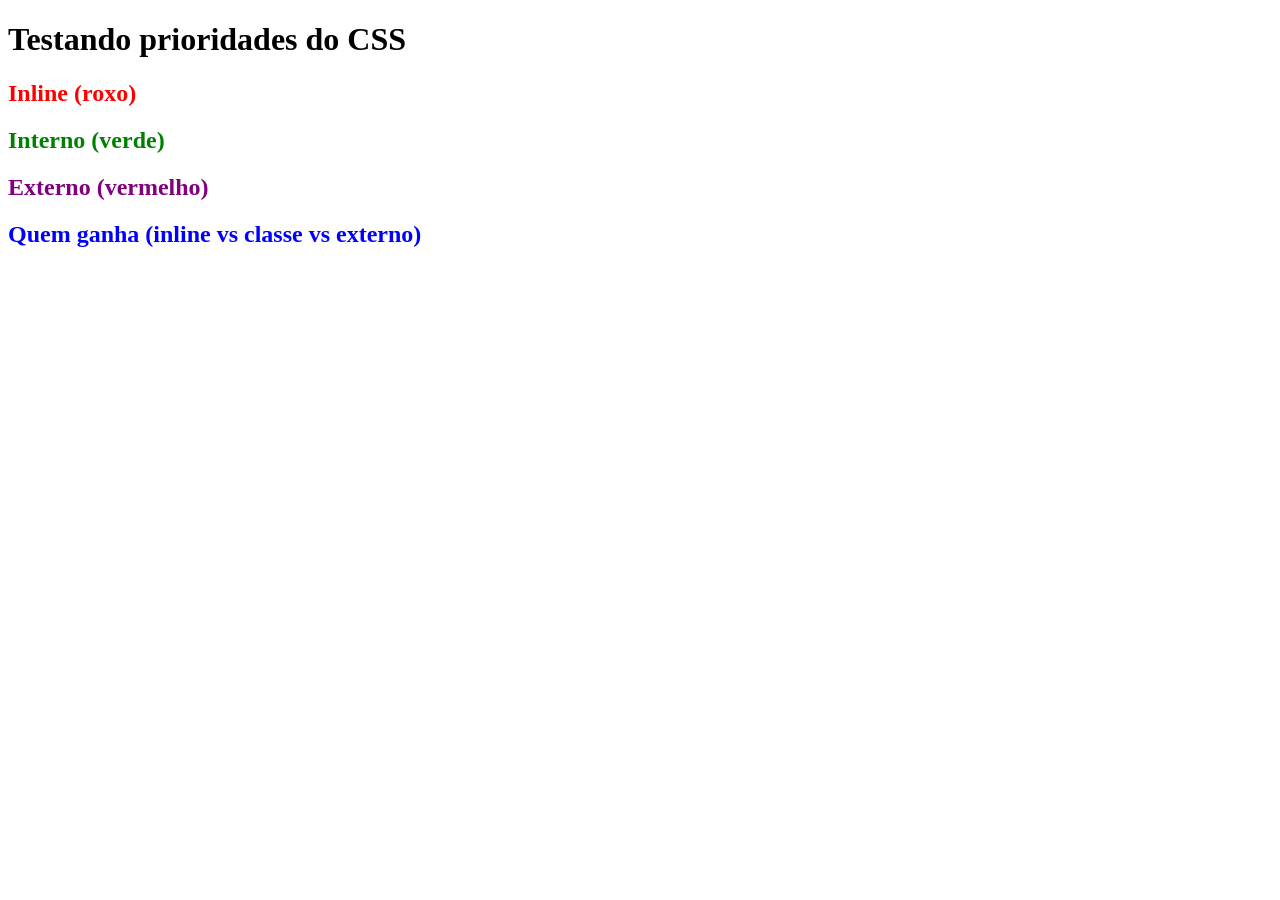
<file: aula css/aulacss.html>
<!DOCTYPE html>
<html lang="pt-br">
<head>
    <meta charset="UTF-8">
    <meta name="viewport" content="width=device-width, initial-scale=1.0">
    <title>CSS na pratica</title>
    <style>
        h2{
            color: green;
        }
        .destaque{
            color: orange;
        }
    </style>
    <link rel="stylesheet" href="style.css">
</head>
<body>
    <h1>Testando prioridades do CSS</h1>

    <h2 style="color: red;">Inline (roxo)</h2>

    <h2>Interno (verde)</h2>

    <h2 class="externo">Externo (vermelho)</h2>

    <!--conflito-->
    <h2 class="destaque">Quem ganha (inline vs classe vs externo)</h2>
</body>
</html>
</file>
<file: aula css/aula1.css>
* {
    margin: 0;
    padding: 0;
    box-sizing: border-box;
}

.pagina {
    max-width: 900px;
    margin: 0 auto;
    padding: 40px 20px;
}

.titulo-aula {
    background-color: #1a252f;
    color: white;
    padding: 30px 40px;
    margin-bottom: 40px;
    border-left: 8px solid #e74c3c;
    border-radius: 4px;
}

.titulo-aula h1 {
    font-size: 2rem;
    letter-spacing: 2px;
}
.titulo-aula p {
    margin-top: 8px;
    color: #aaa;
}

.conceito {
    background-color: white;
    border-radius: 10x;
    padding: 30px;
    margin-bottom: 35px;
    border-top: 4px solid #e74c3c;
    box-shadow: 0 2px 8px rgba(0, 0, 0, 0.1);
}

.conceito h2 {
    font-size: 1.4rem;
    color: #2c3e50;
    margin-bottom: 6px;
}

.subtitulo {
    color: #888;
    font-size: 0.9rem;
    margin-bottom: 20px;
    padding-bottom: 15px;
    border-bottom: 1px solid #eee;
}

.codigo {
    background-color: #2c3e50;
    color: #ecf0f1;
    padding: 16px 20px;
    border-radius: 6px;
    font-family: "Courier New", monospace;
    font-size: 0.88rem;
    margin: 12px 0;
    line-height: 2;
}

.codigo .prop {
    color: #f1c40f;
}
.codigo .val {
    color: #2ecc71;
}
.codigo .comment {
    color: #7f8c8d;
}
.codigo .sel {
    color: #e74c3c;
}
.codigo .sel-b {
    color: #3498db;
}

.dica {

    background-color: #eafaf1;
    border-left: 4px solid #27ae60;
    padding: 12px 16px;
    margin: 12px 0;
    font-size: 0.88rem;
    border-radius: 0 6px 0;
}

.alerta{
    background-color: #fef9e7;
    padding: 12px 16px;
    margin: 12px 0;
    font-size: 0.88rem;
    border-radius: 0 6px 0;

}

.variacao {
    margin-top: 18px;
}
.variacao h4 {
    font-size: 0.85rem;
    color: #555;
    margin-bottom: 8px;
    padding: 4px 10px;
    background: #f0f2f5;
    border-radius: 4px;
    display: inline-block;
}

.demo {
    background-color: #f8f9fa;
    border: 2px dashed #ddd;
    border-radius: 6px;
    padding: 20px;
    margin: 14px 0;
}

.demo-seletor-tag p {
    background-color: #d5f5e3;
    padding: 8px 12px;
    margin-bottom: 6px;
    border-radius: 4px;
}

.destaque-aula {
    background-color: #fdebd0;
    padding: 8px 12px;
    border-radius: 4px;
    font-weight: bold;
    margin-bottom: 6px;
}

#unico-demo {
    background-color: #b6eaf8;
    padding: 8px 12px;
    border-radius: 4px;
    margin-bottom: 6px;
}

.container-desc strong {
    color: #e74c3c;
    font-size: 1.1rem;
}

.demo-atributo input[type="text"] {
    border: 3px solid #27ae60;
    padding: 6px 10px;
    border-radius: 4px;
    margin-right: 10px;
}

.demo-atributo input[type="email"] {
    border: 3px solid #f00;
    padding: 6px 10px;
    border-radius: 4px;
    margin-right: 10px;
}

.caixa-spec{
    padding: 12px 16px;
    border-radius: 4px;
    margin-bottom: 8px;
    color: white;
    font-weight: bold;
}

.spec-tag {
    background-color: #95a5a6;
}

.spec-classe {
    background-color: #3498db;
}

.spec-id {
    background-color: #e74c3c;
}

.spec-inline {
    background-color: #27ae60;
}

.grade-cores {
    display: flex;
    justify-content: center;
    gap: 10px;
    margin: 12px 0;
    flex-wrap: wrap;
}

.amostra-cor {
    min-width: 120px;
    height: 70px;
    border-radius: 6px;
    display: flex;
    align-items: flex-end;
    padding: 8px;
}

.amostra-cor span{
    font-size: o.72rem;
    font-weight: bold;
    background: rgba(0, 0, 0, 0.35);
    color: white;
    padding: 2px 6px;
    border-radius: 3px;
}

.cor-nome {
    background-color: tomato;
}

.cor-hex3 {
    background-color: #e74;
}

.cor-hex6 {
    background-color: #e74c3c;
}

.cor-rgb {
    background-color: rgb(231, 76, 60);
}

.cor-rgba50 {
    background-color: rgba( 231, 76, 60, 0.5);
}

.cor-rgba20 {
    background-color: rgba( 231, 76, 60, 0.2);
}
</file>
<file: aula css/style.css>
h2.externo {
    color: purple;
}

.destaque {
    color: blue;
}
</file>
